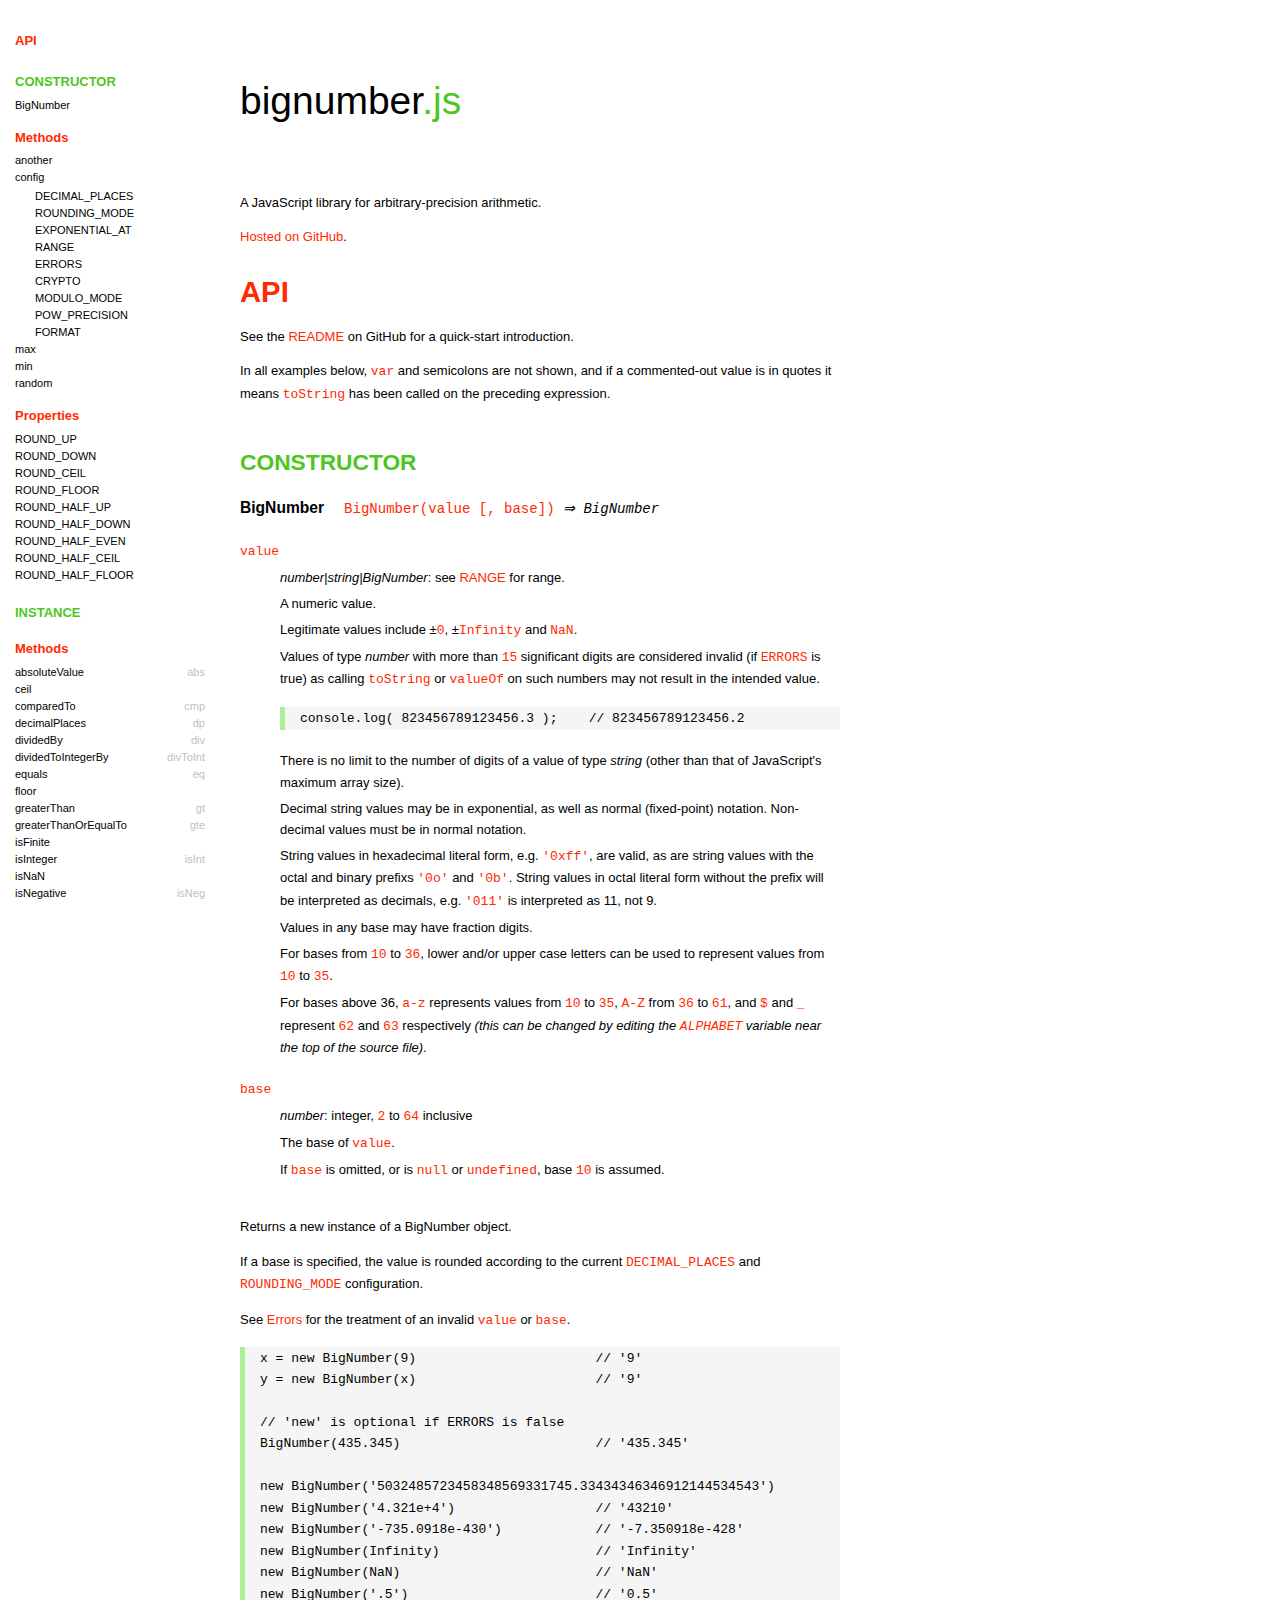
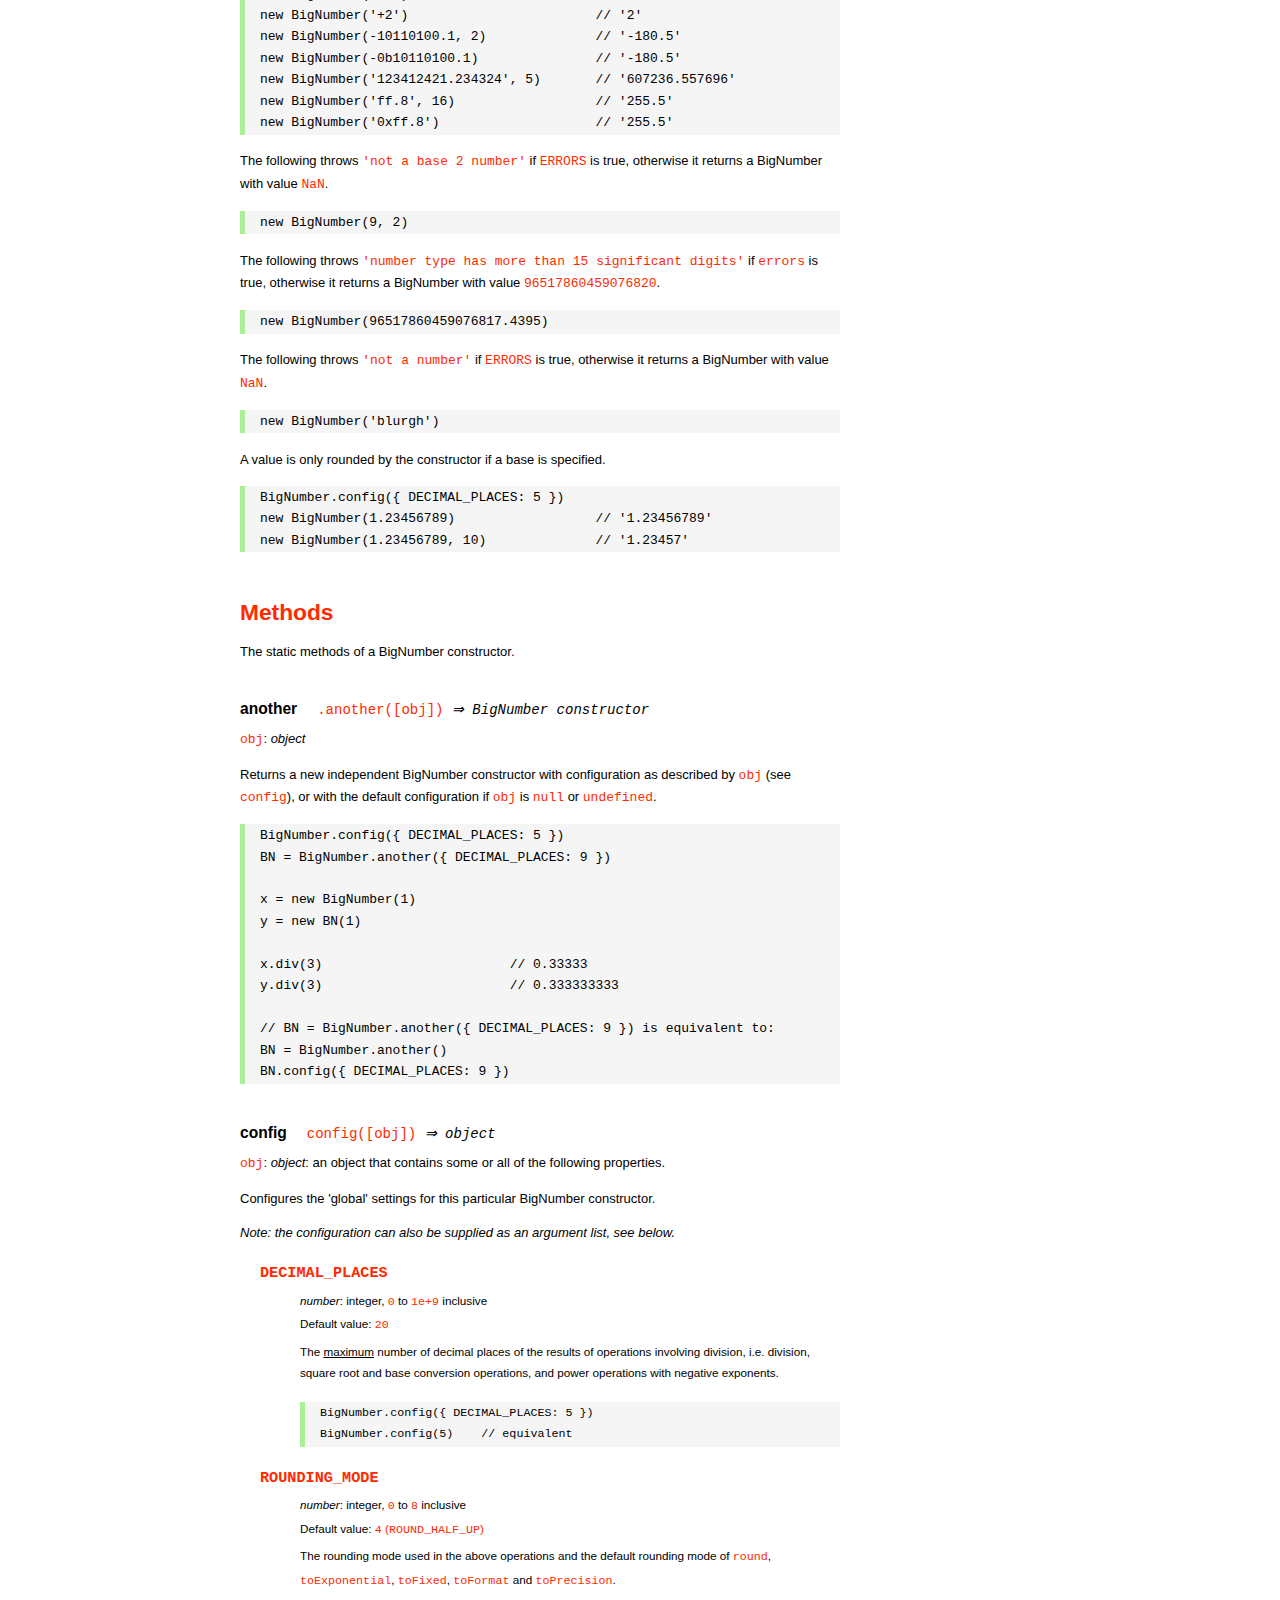
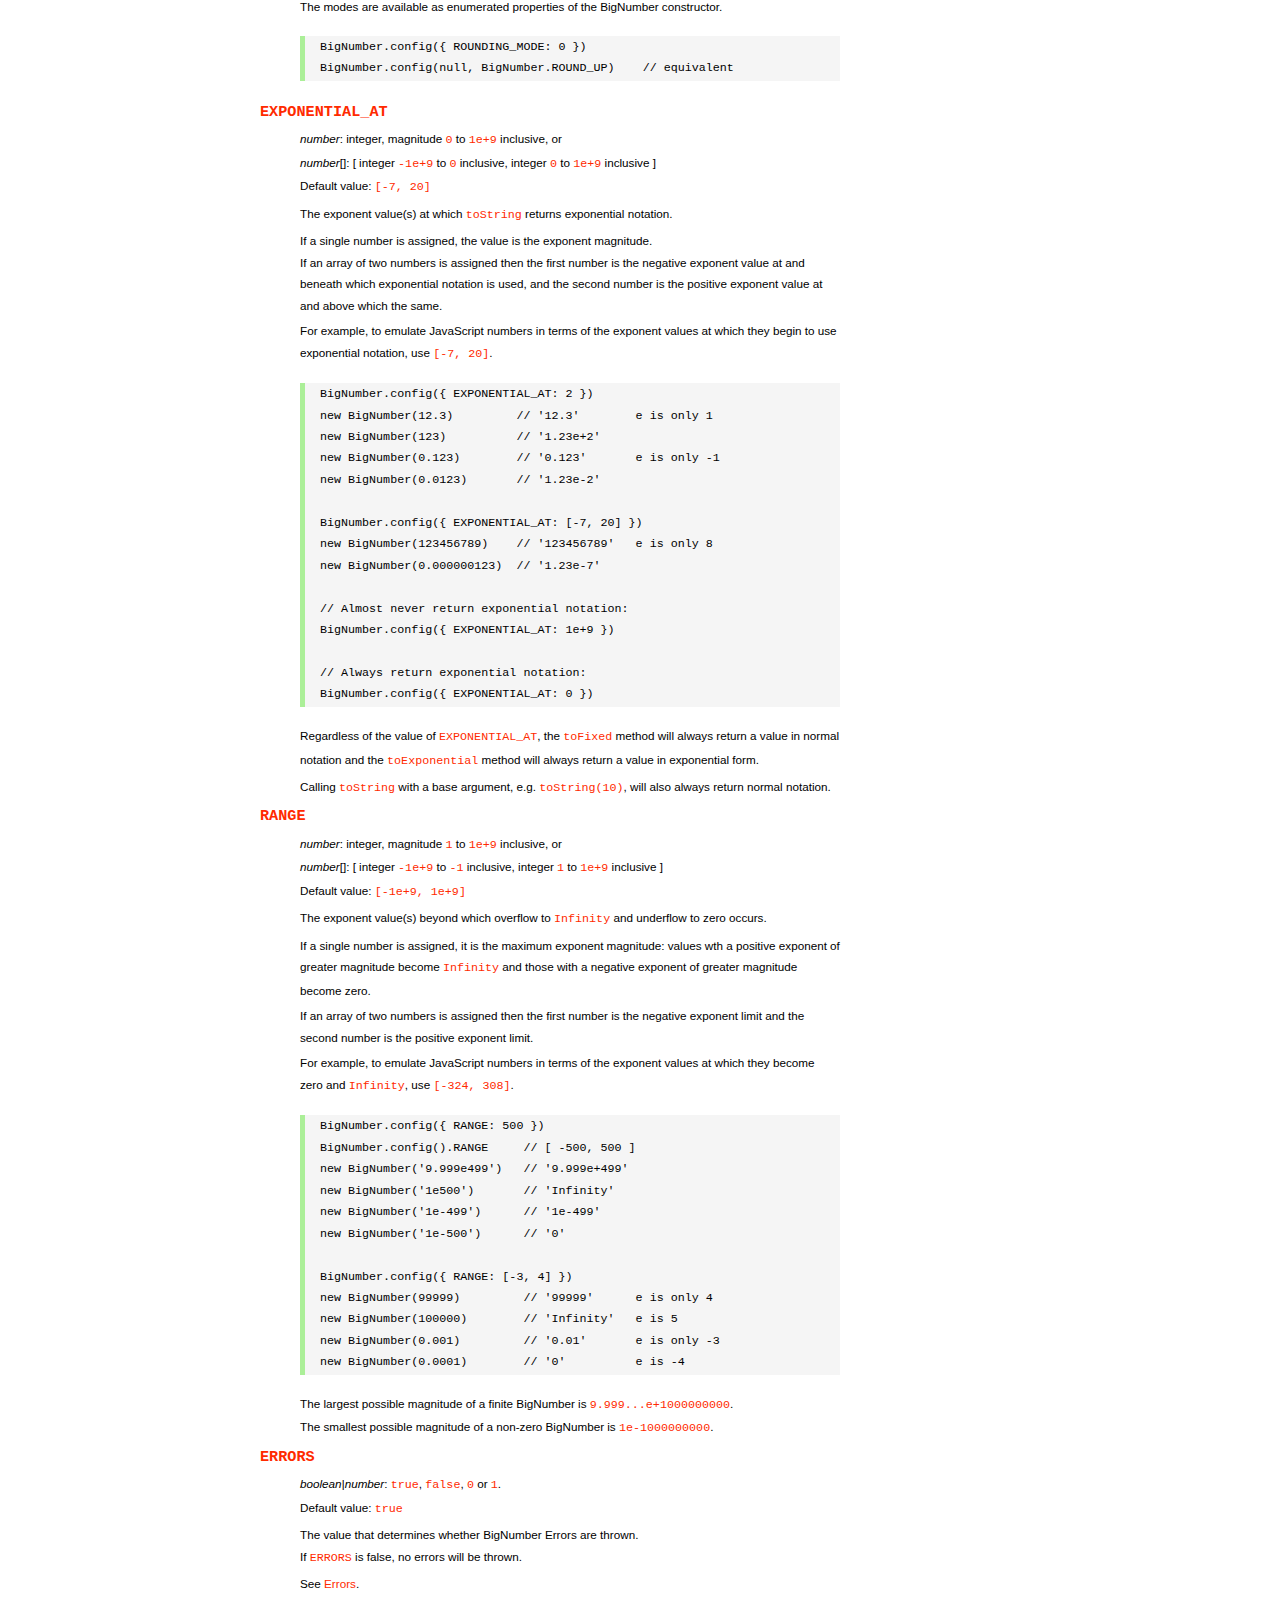
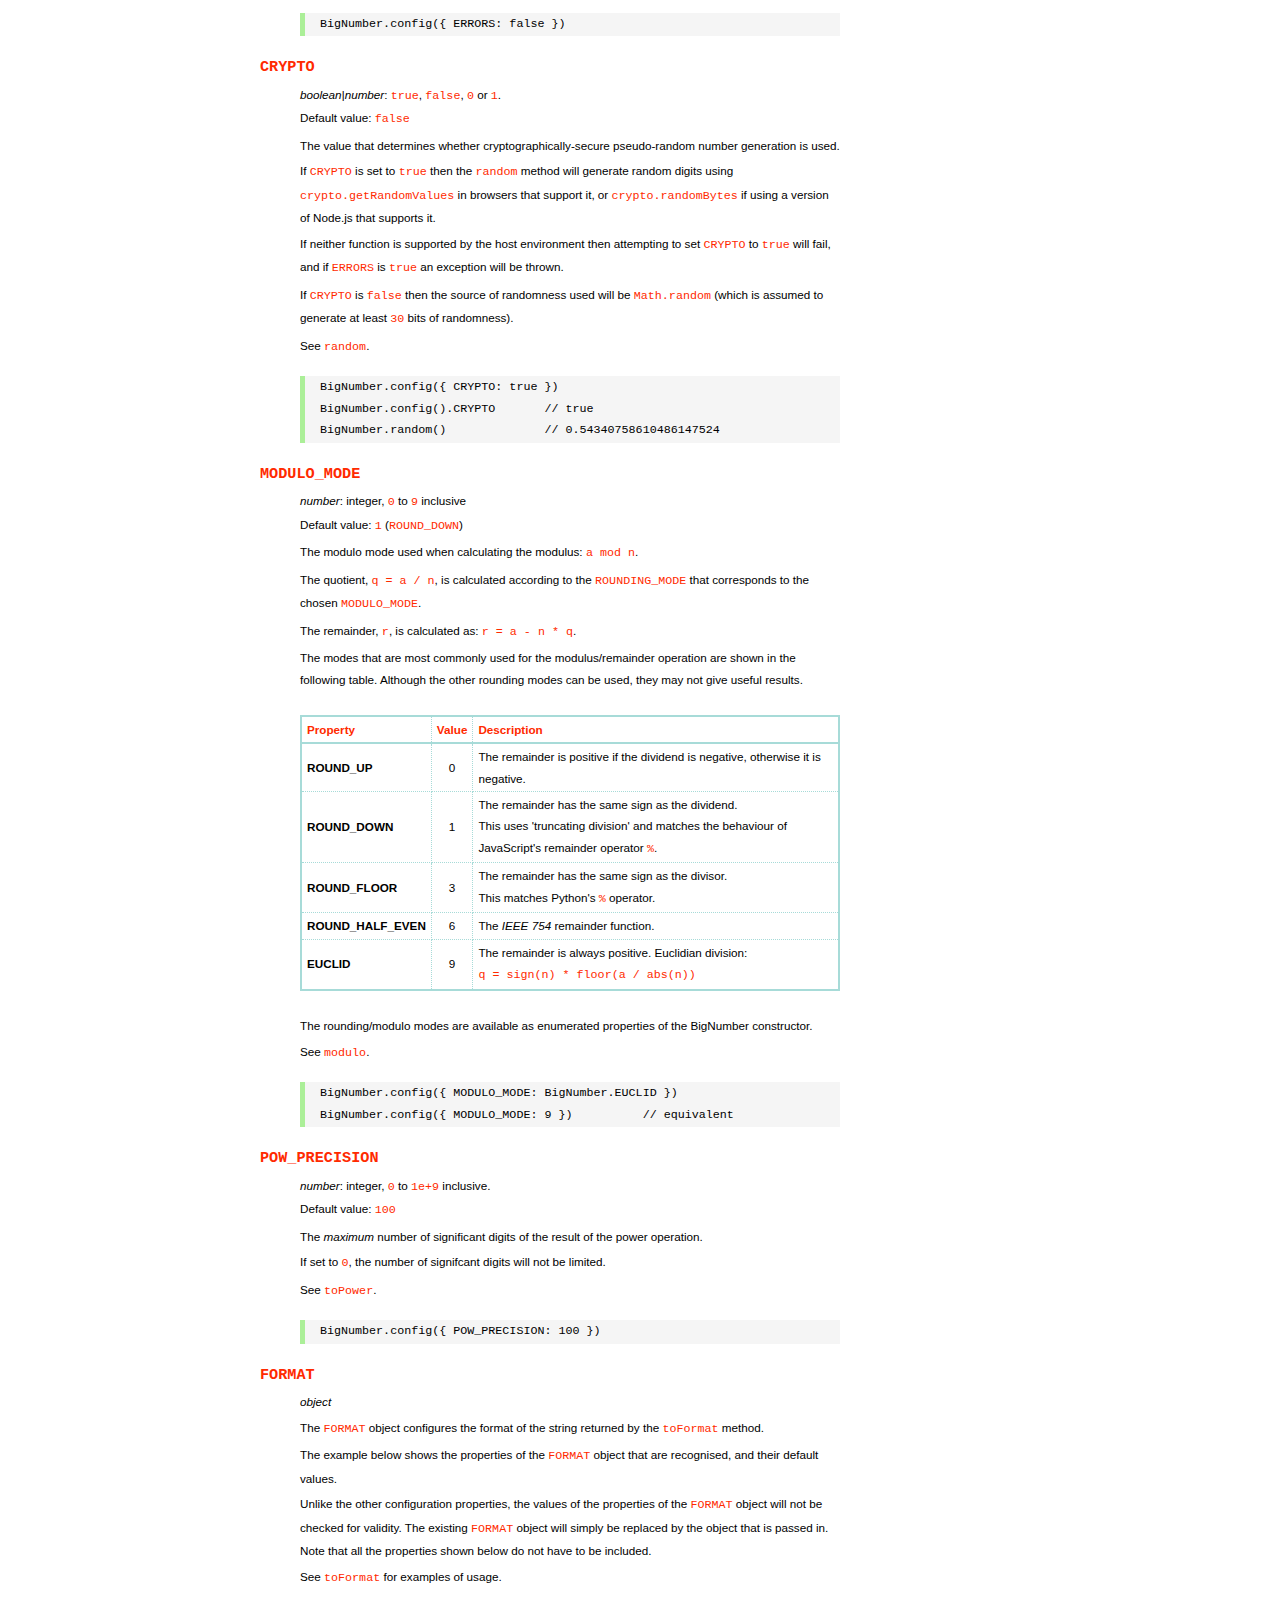
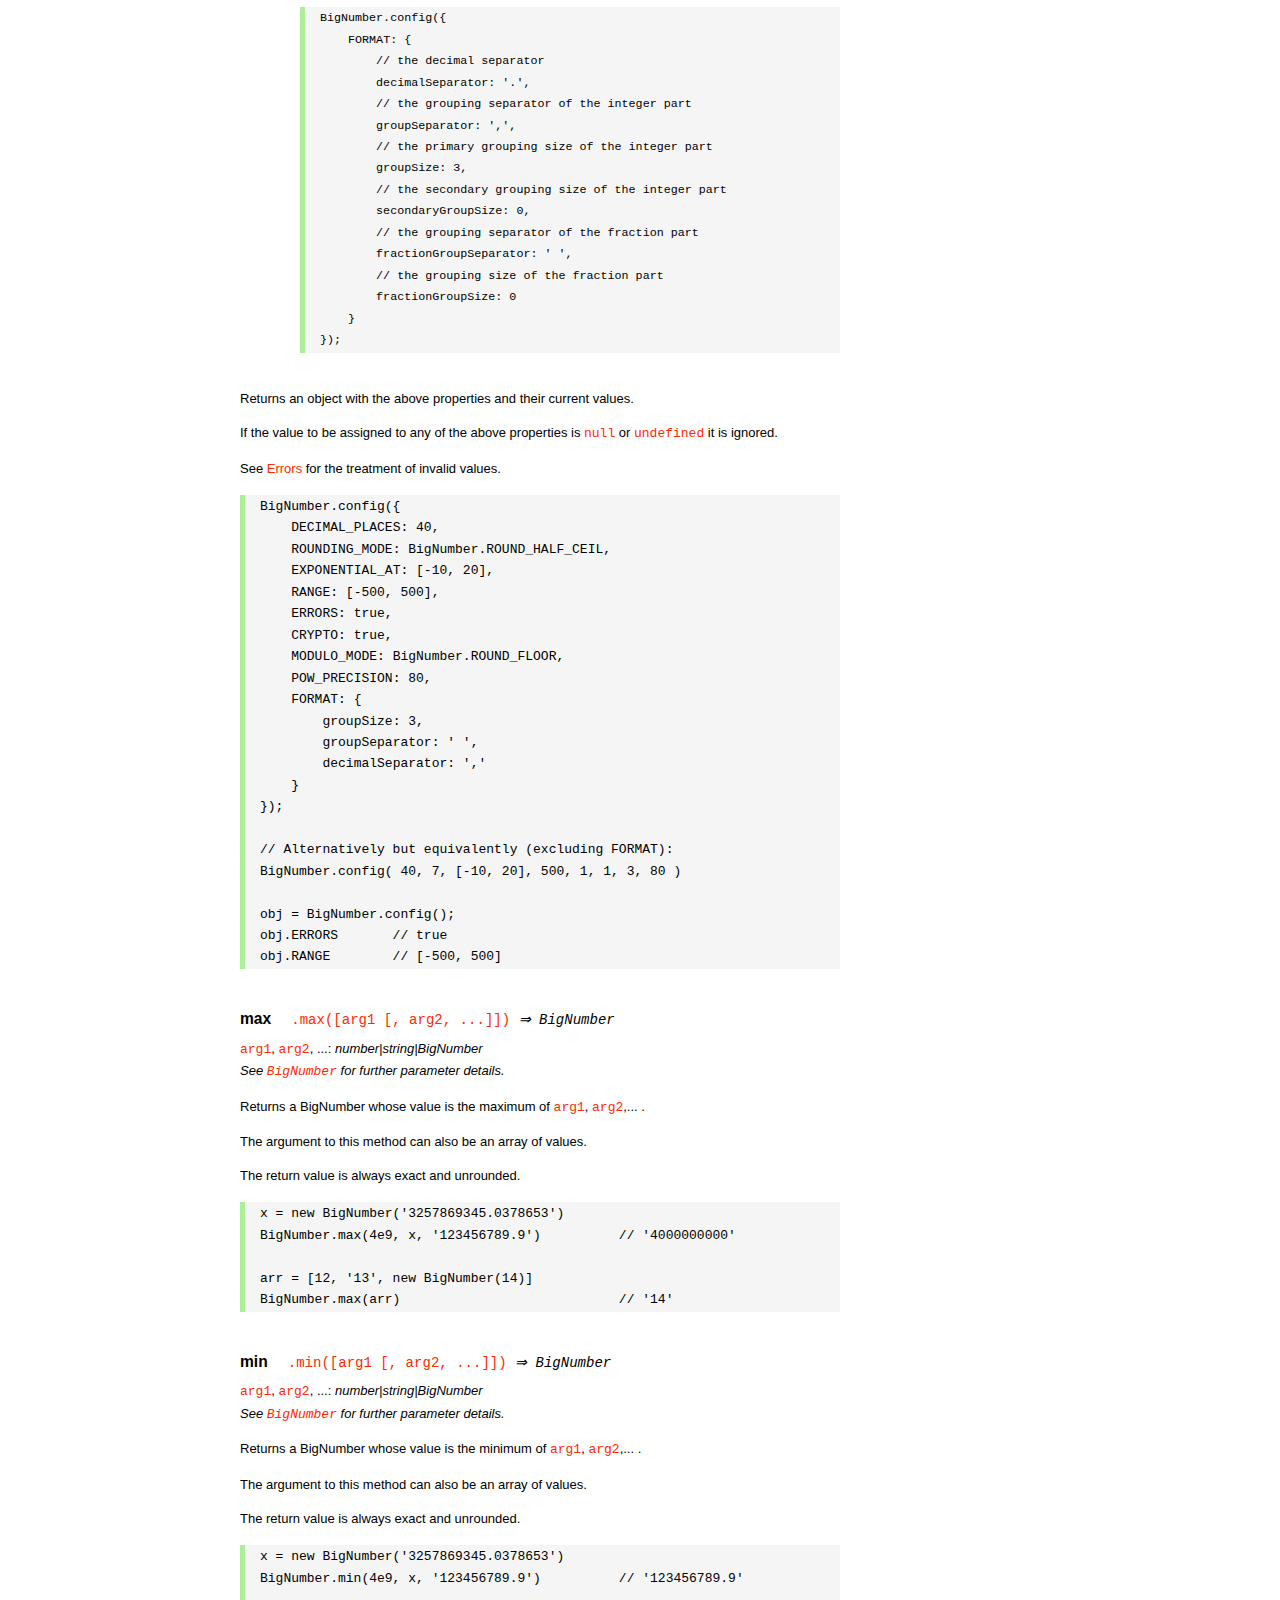
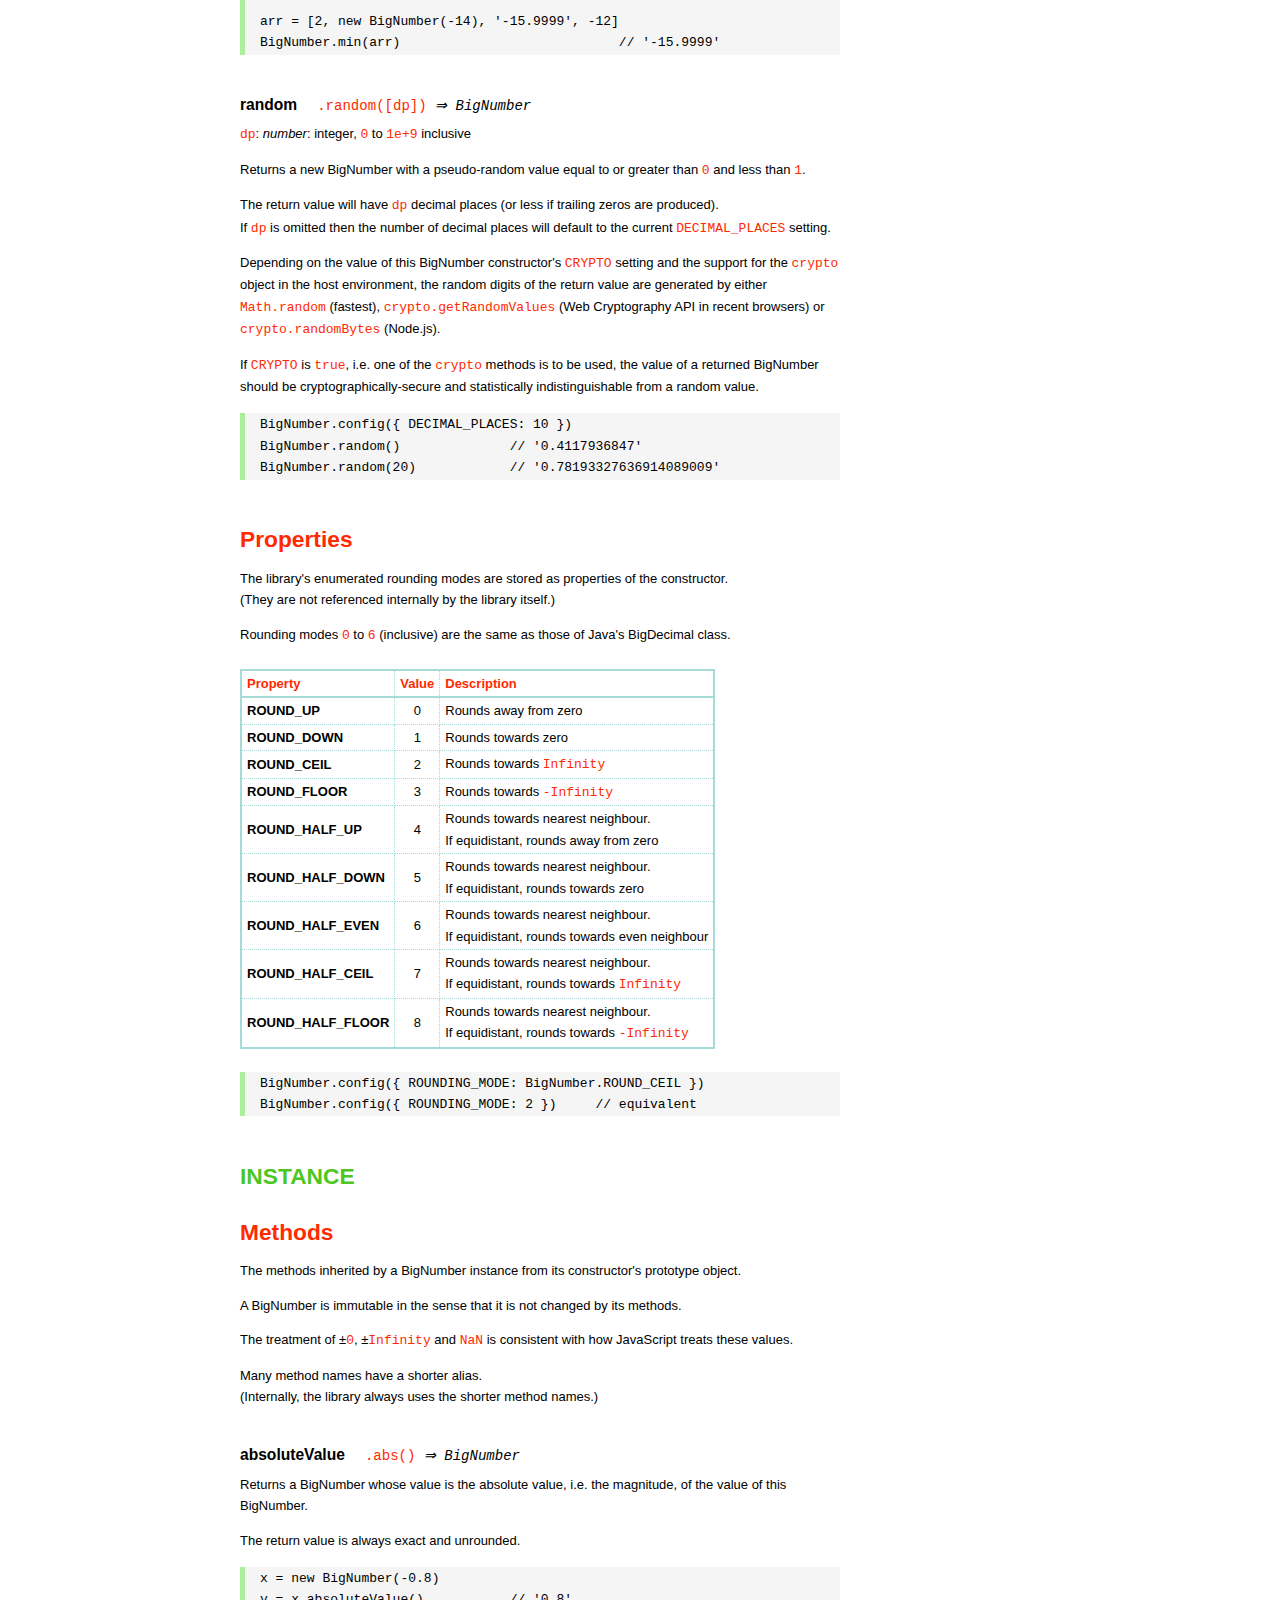
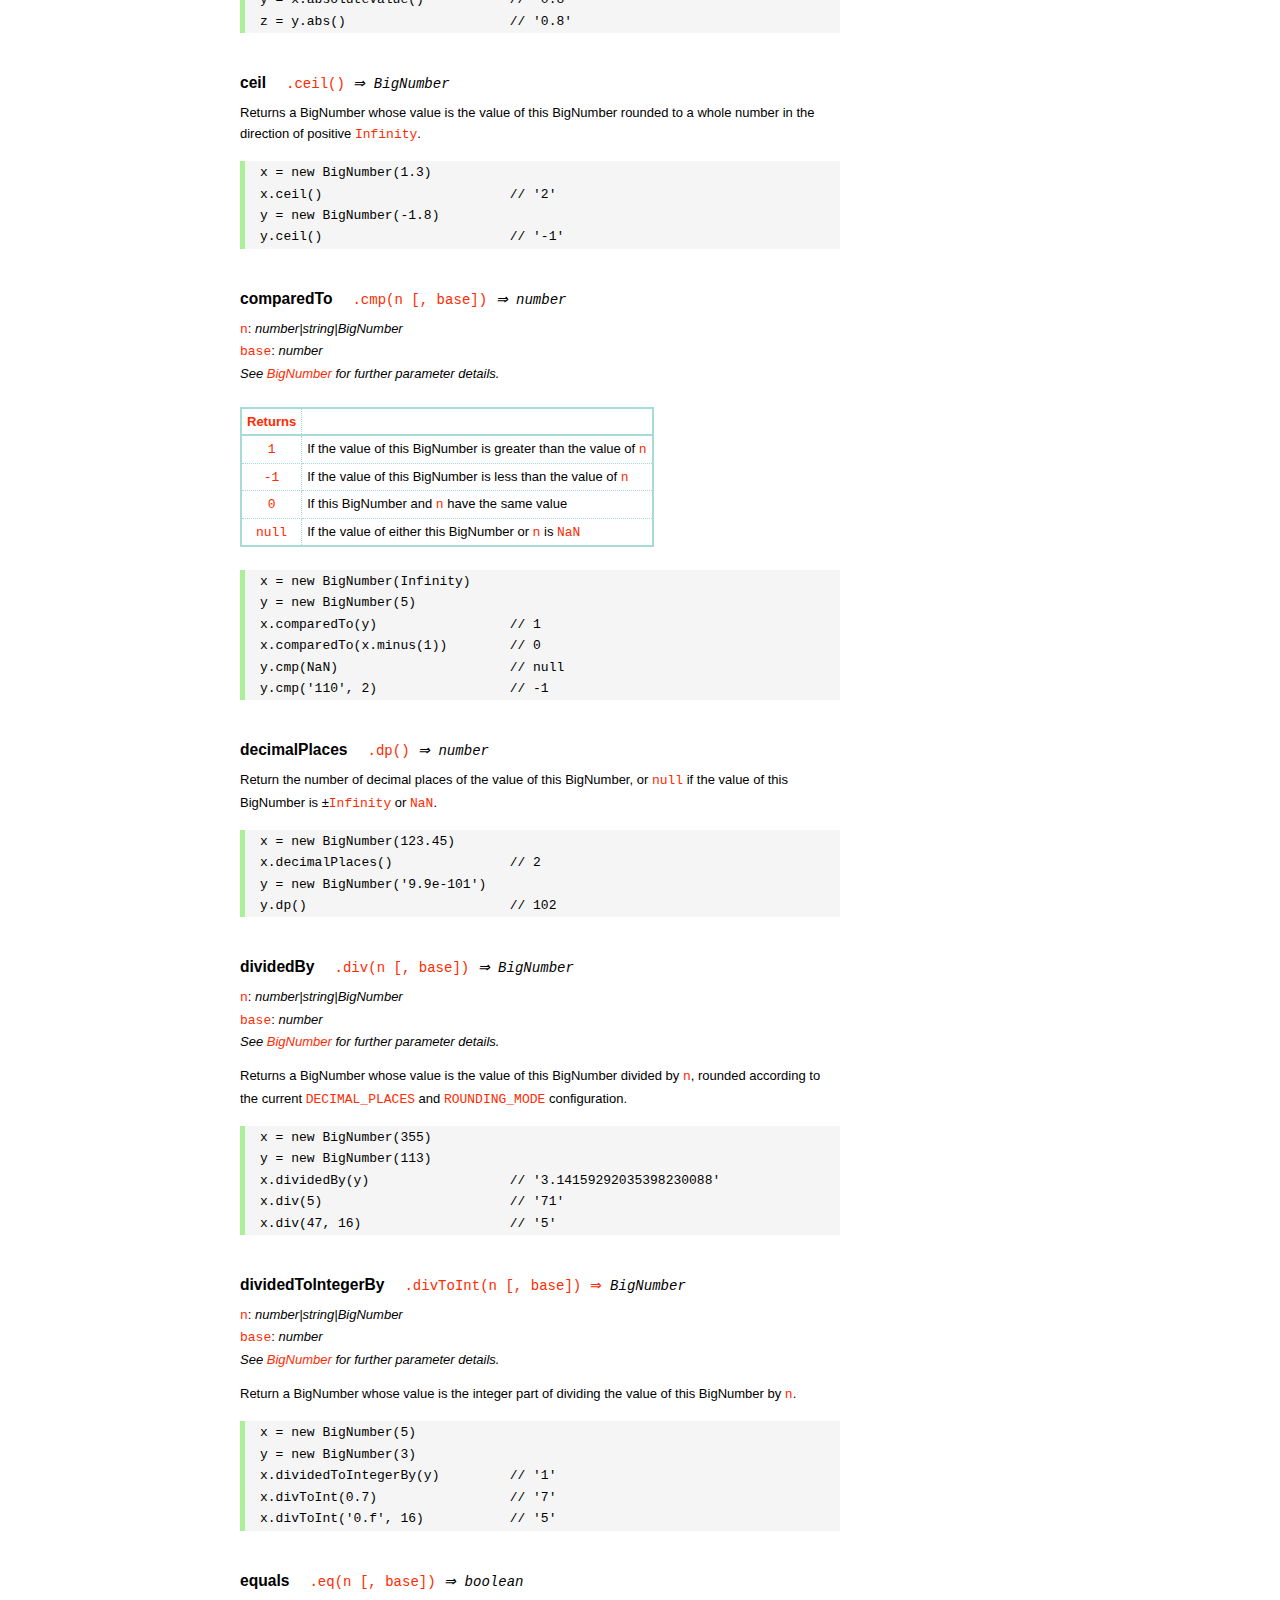
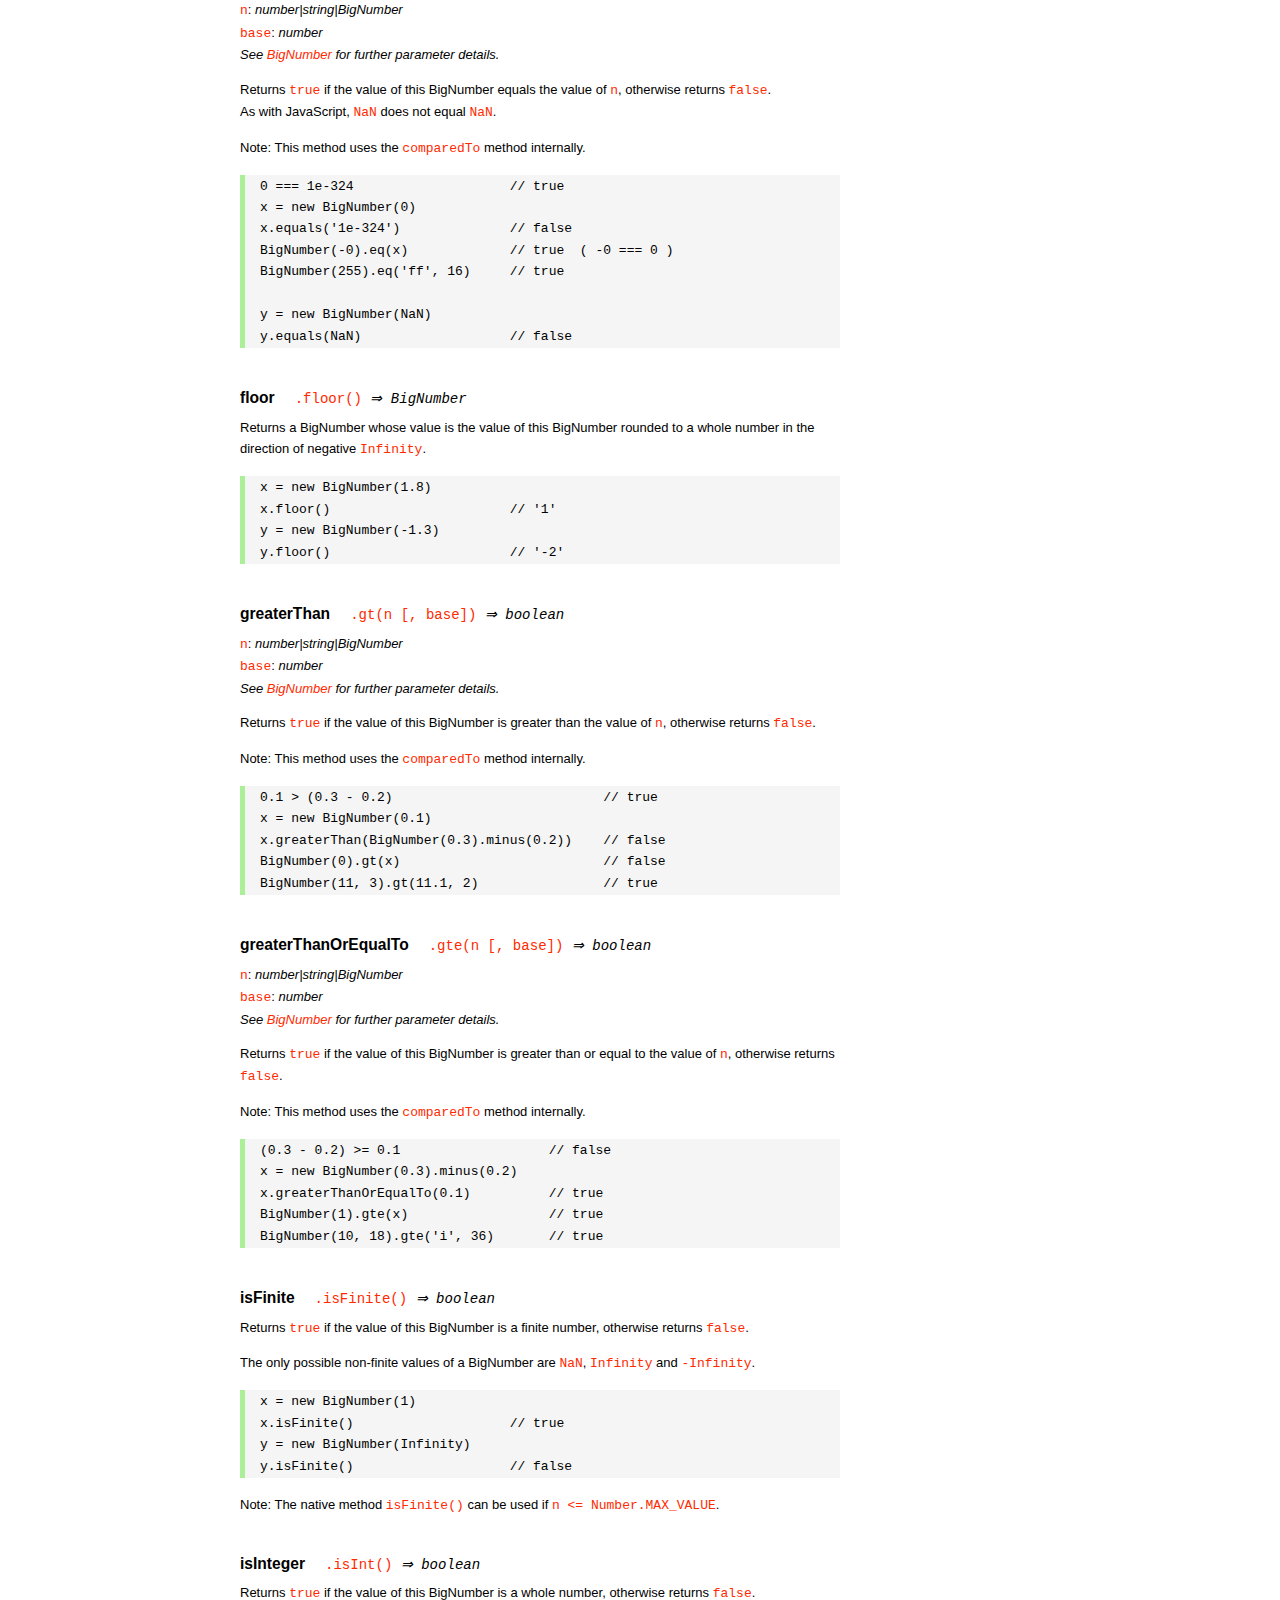
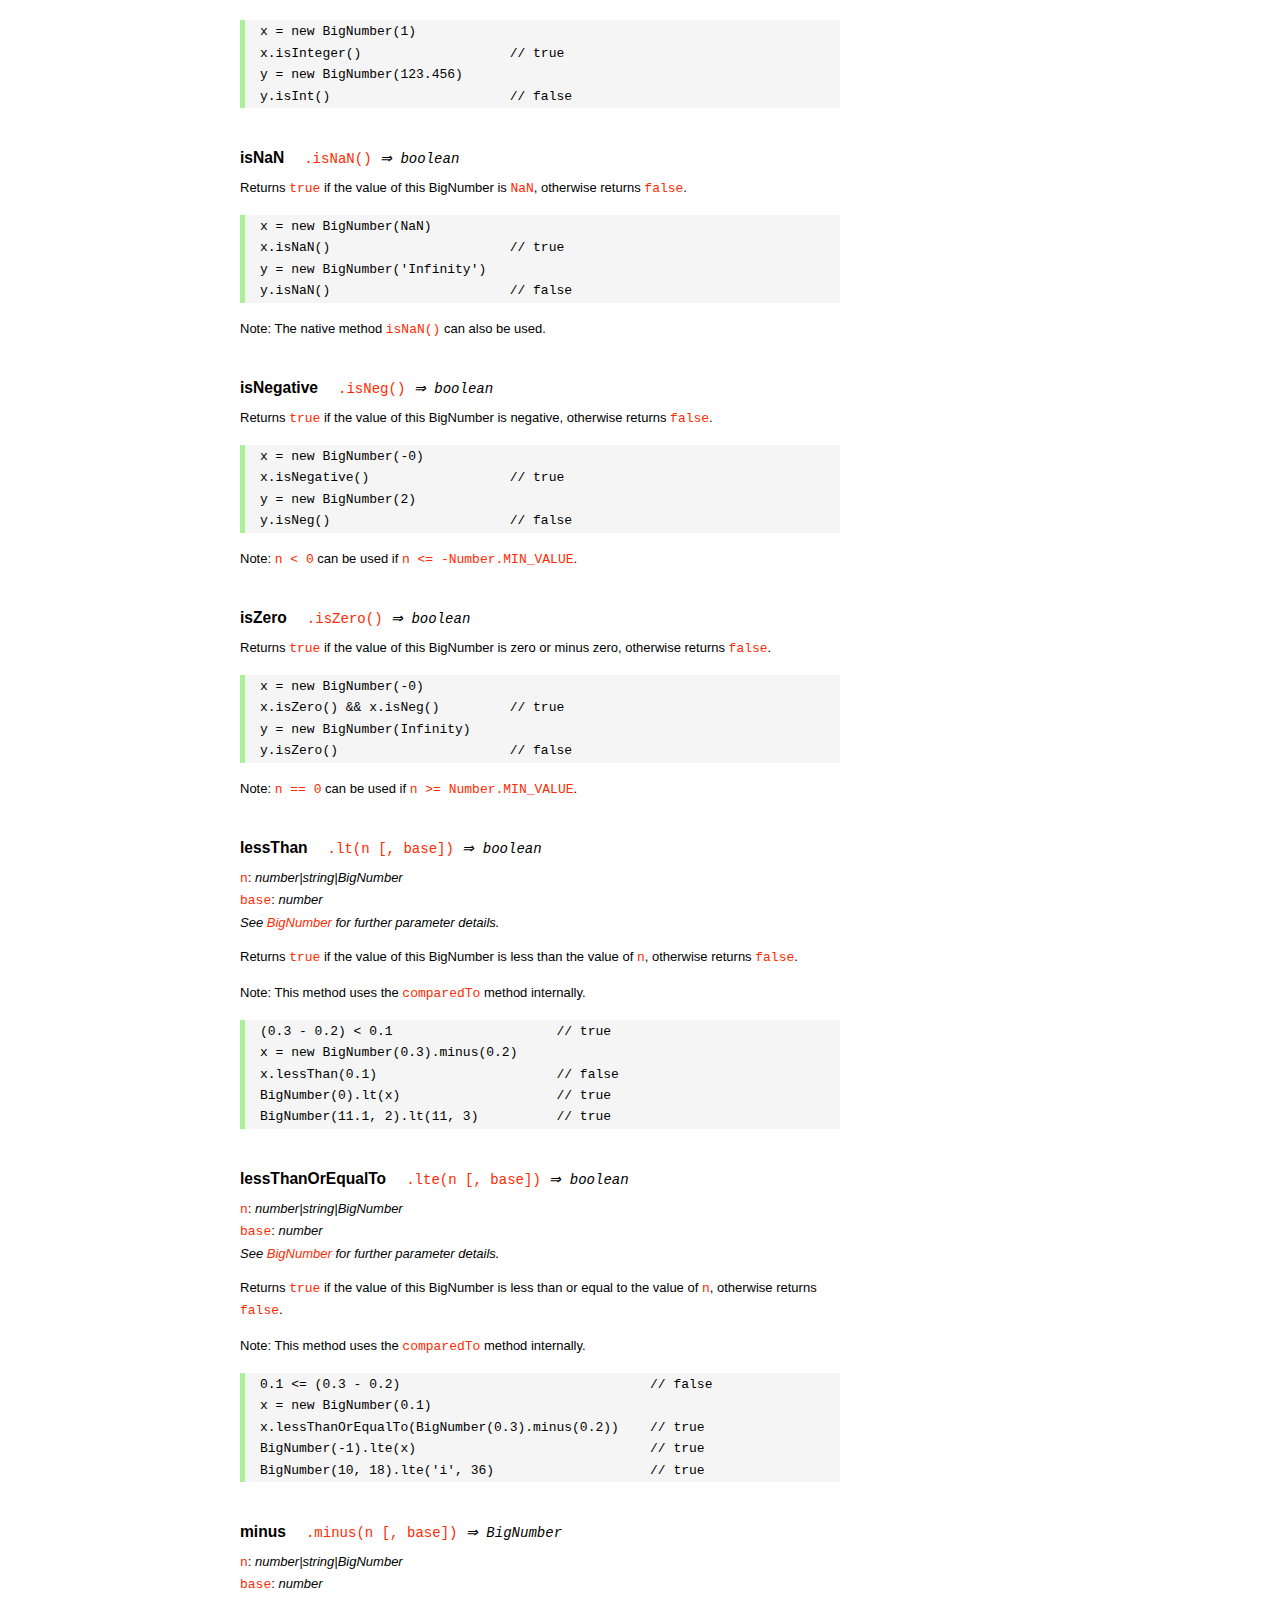
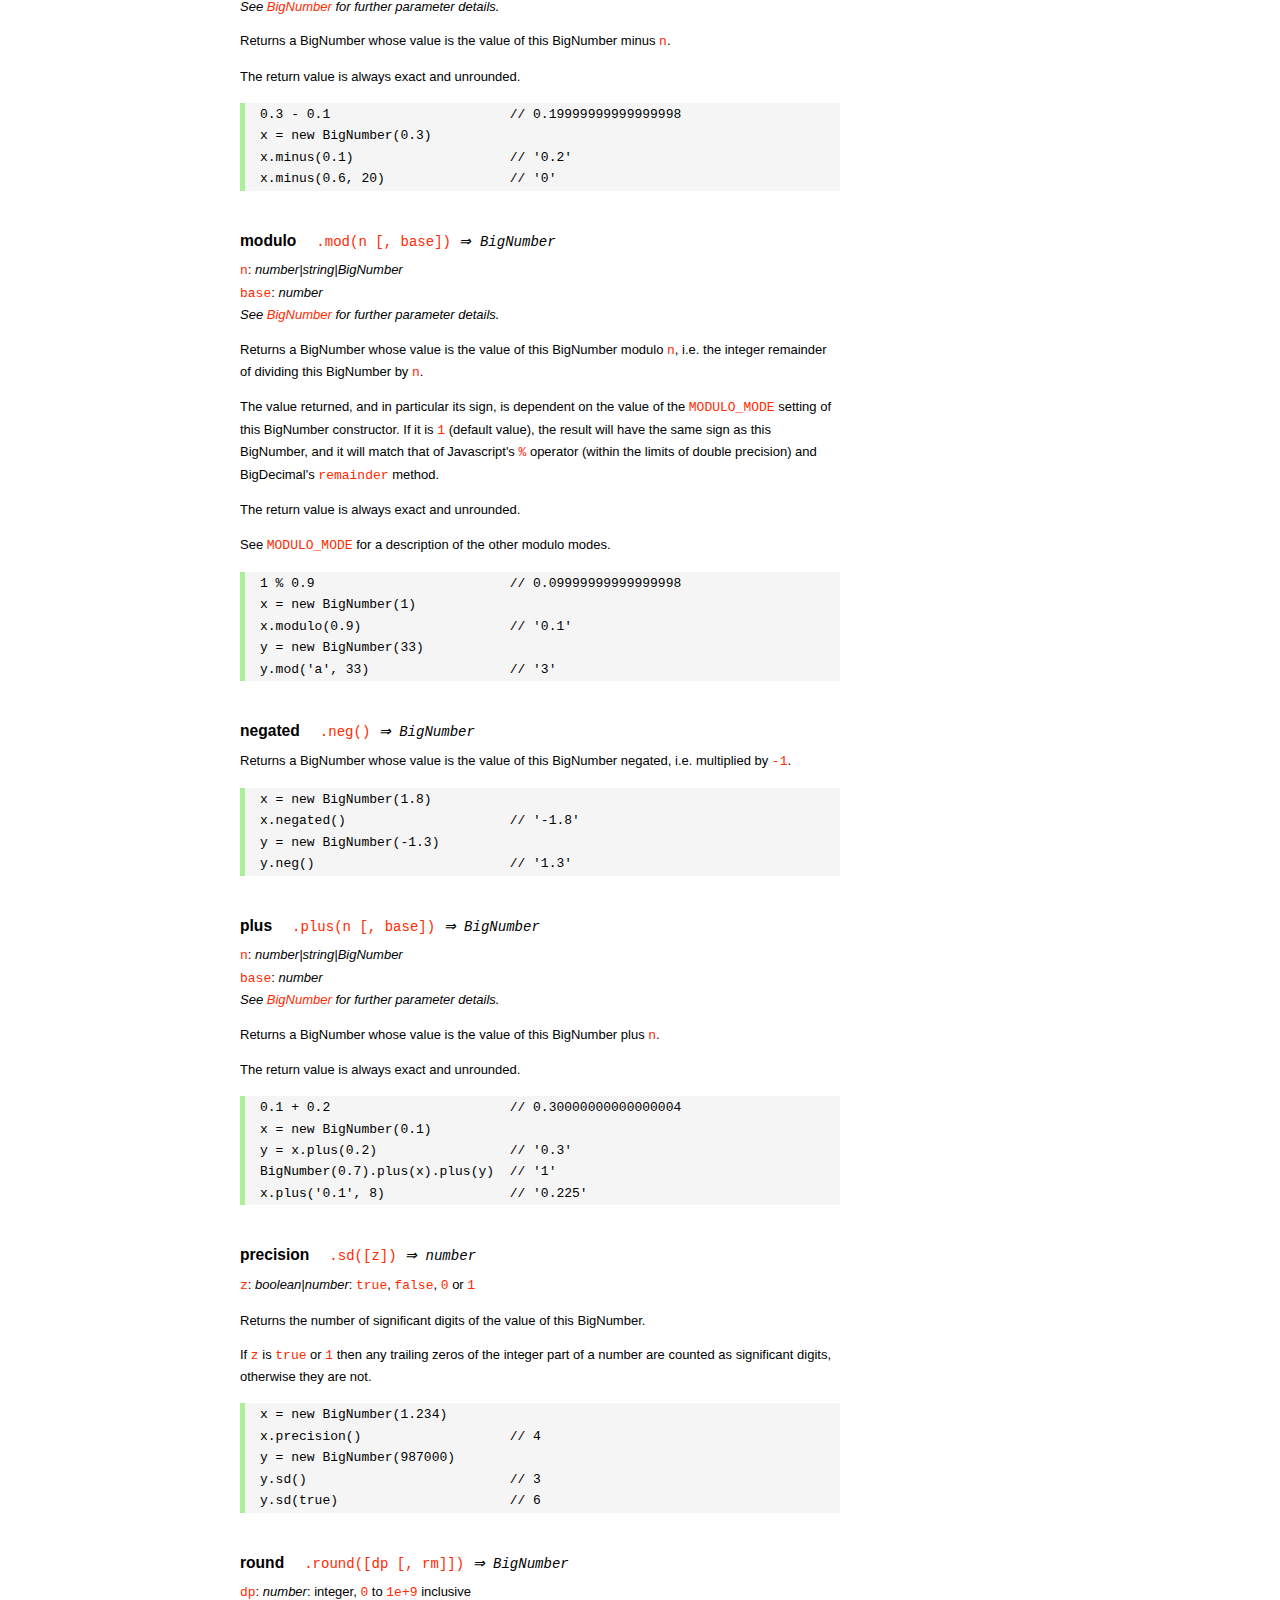
<file: node_modules/mysql/node_modules/bignumber.js/doc/API.html>
<!DOCTYPE HTML>
<html>
<head>
<meta charset="utf-8">
<meta http-equiv="X-UA-Compatible" content="IE=edge">
<meta name="Author" content="M Mclaughlin">
<title>bignumber.js API</title>
<style>
html{font-size:100%}
body{background:#fff;font-family:"Helvetica Neue",Helvetica,Arial,sans-serif;font-size:13px;
  line-height:1.65em;min-height:100%;margin:0}
body,i{color:#000}
.nav{background:#fff;position:fixed;top:0;bottom:0;left:0;width:200px;overflow-y:auto;
  padding:15px 0 30px 15px}
div.container{width:600px;margin:50px 0 50px 240px}
p{margin:0 0 1em;width:600px}
pre,ul{margin:1em 0}
h1,h2,h3,h4,h5{margin:0;padding:1.5em 0 0}
h1,h2{padding:.75em 0}
!h1{font:400 3em Consolas,monaco,monospace;color:#000;margin-bottom:1em}
h1{font:400 3em Verdana,sans-serif;color:#000;margin-bottom:1em}
h2{font-size:2.25em;color:#ff2a00}
h3{font-size:1.75em;color:#4dc71f}
h4{font-size:1.75em;color:#ff2a00;padding-bottom:.75em}
h5{font-size:1.2em;margin-bottom:.4em}
h6{font-size:1.1em;margin-bottom:0.8em;padding:0.5em 0}
dd{padding-top:.35em}
dt{padding-top:.5em}
b{font-weight:700}
dt b{font-size:1.3em}
a,a:visited{color:#ff2a00;text-decoration:none}
a:active,a:hover{outline:0;text-decoration:underline}
.nav a,.nav b,.nav a:visited{display:block;color:#ff2a00;font-weight:700; margin-top:15px}
.nav b{color:#4dc71f;margin-top:20px;cursor:default;width:auto}
ul{list-style-type:none;padding:0 0 0 20px}
.nav ul{line-height:14px;padding-left:0;margin:5px 0 0}
.nav ul a,.nav ul a:visited,span{display:inline;color:#000;font-family:Verdana,Geneva,sans-serif;
  font-size:11px;font-weight:400;margin:0}
.inset,ul.inset{margin-left:20px}
.inset{font-size:.9em}
.nav li{width:auto;margin:0 0 3px}
.alias{font-style:italic;margin-left:20px}
table{border-collapse:collapse;border-spacing:0;border:2px solid #a7dbd8;margin:1.75em 0;padding:0}
td,th{text-align:left;margin:0;padding:2px 5px;border:1px dotted #a7dbd8}
th{border-top:2px solid #a7dbd8;border-bottom:2px solid #a7dbd8;color:#ff2a00}
code,pre{font-family:Consolas, monaco, monospace;font-weight:400}
pre{background:#f5f5f5;white-space:pre-wrap;word-wrap:break-word;border-left:5px solid #abef98;
  padding:1px 0 1px 15px;margin:1.2em 0}
code,.nav-title{color:#ff2a00}
.end{margin-bottom:25px}
.centre{text-align:center}
.error-table{font-size:13px;width:100%}
#faq{margin:3em 0 0}
li span{float:right;margin-right:10px;color:#c0c0c0}
#js{font:inherit;color:#4dc71f}
</style>
</head>
<body>

  <div class="nav">

    <a class='nav-title' href="#">API</a>

    <b> CONSTRUCTOR </b>
    <ul>
      <li><a href="#bignumber">BigNumber</a></li>
    </ul>

    <a href="#methods">Methods</a>
    <ul>
      <li><a href="#another">another</a></li>
      <li><a href="#config" >config</a></li>
      <li>
        <ul class="inset">
          <li><a href="#decimal-places">DECIMAL_PLACES</a></li>
          <li><a href="#rounding-mode" >ROUNDING_MODE</a></li>
          <li><a href="#exponential-at">EXPONENTIAL_AT</a></li>
          <li><a href="#range"         >RANGE</a></li>
          <li><a href="#errors"        >ERRORS</a></li>
          <li><a href="#crypto"        >CRYPTO</a></li>
          <li><a href="#modulo-mode"   >MODULO_MODE</a></li>
          <li><a href="#pow-precision" >POW_PRECISION</a></li>
          <li><a href="#format"        >FORMAT</a></li>
        </ul>
      </li>
      <li><a href="#max"    >max</a></li>
      <li><a href="#min"    >min</a></li>
      <li><a href="#random" >random</a></li>
    </ul>

    <a href="#constructor-properties">Properties</a>
    <ul>
      <li><a href="#round-up"        >ROUND_UP</a></li>
      <li><a href="#round-down"      >ROUND_DOWN</a></li>
      <li><a href="#round-ceil"      >ROUND_CEIL</a></li>
      <li><a href="#round-floor"     >ROUND_FLOOR</a></li>
      <li><a href="#round-half-up"   >ROUND_HALF_UP</a></li>
      <li><a href="#round-half-down" >ROUND_HALF_DOWN</a></li>
      <li><a href="#round-half-even" >ROUND_HALF_EVEN</a></li>
      <li><a href="#round-half-ceil" >ROUND_HALF_CEIL</a></li>
      <li><a href="#round-half-floor">ROUND_HALF_FLOOR</a></li>
    </ul>

    <b> INSTANCE </b>

    <a href="#prototype-methods">Methods</a>
    <ul>
      <li><a href="#abs"    >absoluteValue       </a><span>abs</span>     </li>
      <li><a href="#ceil"   >ceil                </a>                     </li>
      <li><a href="#cmp"    >comparedTo          </a><span>cmp</span>     </li>
      <li><a href="#dp"     >decimalPlaces       </a><span>dp</span>      </li>
      <li><a href="#div"    >dividedBy           </a><span>div</span>     </li>
      <li><a href="#divInt" >dividedToIntegerBy  </a><span>divToInt</span></li>
      <li><a href="#eq"     >equals              </a><span>eq</span>      </li>
      <li><a href="#floor"  >floor               </a>                     </li>
      <li><a href="#gt"     >greaterThan         </a><span>gt</span>      </li>
      <li><a href="#gte"    >greaterThanOrEqualTo</a><span>gte</span>     </li>
      <li><a href="#isF"    >isFinite            </a>                     </li>
      <li><a href="#isInt"  >isInteger           </a><span>isInt</span>   </li>
      <li><a href="#isNaN"  >isNaN               </a>                     </li>
      <li><a href="#isNeg"  >isNegative          </a><span>isNeg</span>   </li>
      <li><a href="#isZ"    >isZero              </a>                     </li>
      <li><a href="#lt"     >lessThan            </a><span>lt</span>      </li>
      <li><a href="#lte"    >lessThanOrEqualTo   </a><span>lte</span>     </li>
      <li><a href="#minus"  >minus               </a><span>sub</span>     </li>
      <li><a href="#mod"    >modulo              </a><span>mod</span>     </li>
      <li><a href="#neg"    >negated             </a><span>neg</span>     </li>
      <li><a href="#plus"   >plus                </a><span>add</span>     </li>
      <li><a href="#sd"     >precision           </a><span>sd</span>      </li>
      <li><a href="#round"  >round               </a>                     </li>
      <li><a href="#shift"  >shift               </a>                     </li>
      <li><a href="#sqrt"   >squareRoot          </a><span>sqrt</span>    </li>
      <li><a href="#times"  >times               </a><span>mul</span>     </li>
      <li><a href="#toD"    >toDigits            </a>                     </li>
      <li><a href="#toE"    >toExponential       </a>                     </li>
      <li><a href="#toFix"  >toFixed             </a>                     </li>
      <li><a href="#toFor"  >toFormat            </a>                     </li>
      <li><a href="#toFr"   >toFraction          </a>                     </li>
      <li><a href="#toJSON" >toJSON              </a>                     </li>
      <li><a href="#toN"    >toNumber            </a>                     </li>
      <li><a href="#pow"    >toPower             </a><span>pow</span>     </li>
      <li><a href="#toP"    >toPrecision         </a>                     </li>
      <li><a href="#toS"    >toString            </a>                     </li>
      <li><a href="#trunc"  >truncated           </a><span>trunc</span>   </li>
      <li><a href="#valueOf">valueOf             </a>                     </li>
    </ul>

    <a href="#instance-properties">Properties</a>
    <ul>
      <li><a href="#coefficient">c: coefficient</a></li>
      <li><a href="#exponent"   >e: exponent</a></li>
      <li><a href="#sign"       >s: sign</a></li>
    </ul>

    <a href="#zero-nan-infinity">Zero, NaN &amp; Infinity</a>
    <a href="#Errors">Errors</a>
    <a class='end' href="#faq">FAQ</a>

  </div>

  <div class="container">

    <h1>bignumber<span id='js'>.js</span></h1>

    <p>A JavaScript library for arbitrary-precision arithmetic.</p>
    <p><a href="https://github.com/MikeMcl/bignumber.js">Hosted on GitHub</a>. </p>

    <h2>API</h2>

    <p>
      See the <a href='https://github.com/MikeMcl/bignumber.js'>README</a> on GitHub for a
      quick-start introduction.
    </p>
    <p>
      In all examples below, <code>var</code> and semicolons are not shown, and if a commented-out
      value is in quotes it means <code>toString</code> has been called on the preceding expression.
    </p>


    <h3>CONSTRUCTOR</h3>

    <h5 id="bignumber">
      BigNumber<code class='inset'>BigNumber(value [, base]) <i>&rArr; BigNumber</i></code>
    </h5>
    <dl>
      <dt><code>value</code></dt>
      <dd>
        <i>number|string|BigNumber</i>: see <a href='#range'>RANGE</a> for
        range.
      </dd>
      <dd>
        A numeric value.
      </dd>
      <dd>
        Legitimate values include &plusmn;<code>0</code>, &plusmn;<code>Infinity</code> and
        <code>NaN</code>.
      </dd>
      <dd>
        Values of type <em>number</em> with more than <code>15</code> significant digits are
        considered invalid (if <a href='#errors'><code>ERRORS</code></a> is true) as calling
        <code><a href='#toS'>toString</a></code> or <code><a href='#valueOf'>valueOf</a></code> on
        such numbers may not result in the intended value.
        <pre>console.log( 823456789123456.3 );    // 823456789123456.2</pre>
      </dd>
      <dd>
        There is no limit to the number of digits of a value of type <em>string</em> (other than
        that of JavaScript's maximum array size).
      </dd>
      <dd>
        Decimal string values may be in exponential, as well as normal (fixed-point) notation.
        Non-decimal values must be in normal notation.
      </dd>
      <dd>
        String values in hexadecimal literal form, e.g. <code>'0xff'</code>, are valid, as are
        string values with the octal and binary prefixs <code>'0o'</code> and <code>'0b'</code>.
        String values in octal literal form without the prefix will be interpreted as
        decimals, e.g. <code>'011'</code> is interpreted as 11, not 9.
      </dd>
      <dd>Values in any base may have fraction digits.</dd>
      <dd>
        For bases from <code>10</code> to <code>36</code>, lower and/or upper case letters can be
        used to represent values from <code>10</code> to <code>35</code>.
      </dd>
      <dd>
        For bases above 36, <code>a-z</code> represents values from <code>10</code> to
        <code>35</code>, <code>A-Z</code> from <code>36</code> to <code>61</code>, and
        <code>$</code> and <code>_</code> represent <code>62</code> and <code>63</code> respectively
        <i>(this can be changed by editing the <code>ALPHABET</code> variable near the top of the
        source file)</i>.
      </dd>
    </dl>
    <dl>
      <dt><code>base</code></dt>
      <dd>
        <i>number</i>: integer, <code>2</code> to <code>64</code> inclusive
      </dd>
      <dd>The base of <code>value</code>.</dd>
      <dd>
        If <code>base</code> is omitted, or is <code>null</code> or <code>undefined</code>, base
        <code>10</code> is assumed.
      </dd>
    </dl>
    <br />
    <p>Returns a new instance of a BigNumber object.</p>
    <p>
      If a base is specified, the value is rounded according to
      the current <a href='#decimal-places'><code>DECIMAL_PLACES</code></a> and
      <a href='#rounding-mode'><code>ROUNDING_MODE</code></a> configuration.
    </p>
    <p>
      See <a href='#Errors'>Errors</a> for the treatment of an invalid <code>value</code> or
      <code>base</code>.
    </p>
    <pre>
x = new BigNumber(9)                       // '9'
y = new BigNumber(x)                       // '9'

// 'new' is optional if ERRORS is false
BigNumber(435.345)                         // '435.345'

new BigNumber('5032485723458348569331745.33434346346912144534543')
new BigNumber('4.321e+4')                  // '43210'
new BigNumber('-735.0918e-430')            // '-7.350918e-428'
new BigNumber(Infinity)                    // 'Infinity'
new BigNumber(NaN)                         // 'NaN'
new BigNumber('.5')                        // '0.5'
new BigNumber('+2')                        // '2'
new BigNumber(-10110100.1, 2)              // '-180.5'
new BigNumber(-0b10110100.1)               // '-180.5'
new BigNumber('123412421.234324', 5)       // '607236.557696'
new BigNumber('ff.8', 16)                  // '255.5'
new BigNumber('0xff.8')                    // '255.5'</pre>
    <p>
      The following throws <code>'not a base 2 number'</code> if
      <a href='#errors'><code>ERRORS</code></a> is true, otherwise it returns a BigNumber with value
      <code>NaN</code>.
    </p>
    <pre>new BigNumber(9, 2)</pre>
    <p>
      The following throws <code>'number type has more than 15 significant digits'</code> if
      <a href='#errors'><code>errors</code></a> is true, otherwise it returns a BigNumber with value
      <code>96517860459076820</code>.
    </p>
    <pre>new BigNumber(96517860459076817.4395)</pre>
    <p>
      The following throws <code>'not a number'</code> if <a href='#errors'><code>ERRORS</code></a>
      is true, otherwise it returns a BigNumber with value <code>NaN</code>.
    </p>
    <pre>new BigNumber('blurgh')</pre>
    <p>
      A value is only rounded by the constructor if a base is specified.
    </p>
    <pre>BigNumber.config({ DECIMAL_PLACES: 5 })
new BigNumber(1.23456789)                  // '1.23456789'
new BigNumber(1.23456789, 10)              // '1.23457'</pre>



    <h4 id="methods">Methods</h4>
     <p>The static methods of a BigNumber constructor.</p>




    <h5 id="another">
       another<code class='inset'>.another([obj]) <i>&rArr; BigNumber constructor</i></code>
    </h5>
    <p><code>obj</code>: <i>object</i></p>
    <p>
      Returns a new independent BigNumber constructor with configuration as described by
      <code>obj</code> (see <a href='#config'><code>config</code></a>), or with the default
      configuration if <code>obj</code> is <code>null</code> or <code>undefined</code>.
    </p>
    <pre>BigNumber.config({ DECIMAL_PLACES: 5 })
BN = BigNumber.another({ DECIMAL_PLACES: 9 })

x = new BigNumber(1)
y = new BN(1)

x.div(3)                        // 0.33333
y.div(3)                        // 0.333333333

// BN = BigNumber.another({ DECIMAL_PLACES: 9 }) is equivalent to:
BN = BigNumber.another()
BN.config({ DECIMAL_PLACES: 9 })</pre>



    <h5 id="config">config<code class='inset'>config([obj]) <i>&rArr; object</i></code></h5>
    <p>
      <code>obj</code>: <i>object</i>: an object that contains some or all of the following
      properties.
    </p>
    <p>Configures the 'global' settings for this particular BigNumber constructor.</p>
    <p><i>Note: the configuration can also be supplied as an argument list, see below.</i></p>
    <dl class='inset'>
      <dt id="decimal-places"><code><b>DECIMAL_PLACES</b></code></dt>
      <dd>
        <i>number</i>: integer, <code>0</code> to <code>1e+9</code> inclusive<br />
        Default value: <code>20</code>
      </dd>
      <dd>
        The <u>maximum</u> number of decimal places of the results of operations involving
        division, i.e. division, square root and base conversion operations, and power
        operations with negative exponents.<br />
      </dd>
      <dd>
      <pre>BigNumber.config({ DECIMAL_PLACES: 5 })
BigNumber.config(5)    // equivalent</pre>
      </dd>



      <dt id="rounding-mode"><code><b>ROUNDING_MODE</b></code></dt>
      <dd>
        <i>number</i>: integer, <code>0</code> to <code>8</code> inclusive<br />
        Default value: <code>4</code> <a href="#h-up">(<code>ROUND_HALF_UP</code>)</a>
      </dd>
      <dd>
        The rounding mode used in the above operations and the default rounding mode of
        <a href='#round'><code>round</code></a>,
        <a href='#toE'><code>toExponential</code></a>,
        <a href='#toFix'><code>toFixed</code></a>,
        <a href='#toFor'><code>toFormat</code></a> and
        <a href='#toP'><code>toPrecision</code></a>.
      </dd>
      <dd>The modes are available as enumerated properties of the BigNumber constructor.</dd>
       <dd>
      <pre>BigNumber.config({ ROUNDING_MODE: 0 })
BigNumber.config(null, BigNumber.ROUND_UP)    // equivalent</pre>
        </dd>



      <dt id="exponential-at"><code><b>EXPONENTIAL_AT</b></code></dt>
      <dd>
        <i>number</i>: integer, magnitude <code>0</code> to <code>1e+9</code> inclusive, or
        <br />
        <i>number</i>[]: [ integer <code>-1e+9</code> to <code>0</code> inclusive, integer
        <code>0</code> to <code>1e+9</code> inclusive ]<br />
        Default value: <code>[-7, 20]</code>
      </dd>
      <dd>
        The exponent value(s) at which <code>toString</code> returns exponential notation.
      </dd>
      <dd>
        If a single number is assigned, the value is the exponent magnitude.<br />
        If an array of two numbers is assigned then the first number is the negative exponent
        value at and beneath which exponential notation is used, and the second number is the
        positive exponent value at and above which the same.
      </dd>
      <dd>
        For example, to emulate JavaScript numbers in terms of the exponent values at which they
        begin to use exponential notation, use <code>[-7, 20]</code>.
      </dd>
      <dd>
      <pre>BigNumber.config({ EXPONENTIAL_AT: 2 })
new BigNumber(12.3)         // '12.3'        e is only 1
new BigNumber(123)          // '1.23e+2'
new BigNumber(0.123)        // '0.123'       e is only -1
new BigNumber(0.0123)       // '1.23e-2'

BigNumber.config({ EXPONENTIAL_AT: [-7, 20] })
new BigNumber(123456789)    // '123456789'   e is only 8
new BigNumber(0.000000123)  // '1.23e-7'

// Almost never return exponential notation:
BigNumber.config({ EXPONENTIAL_AT: 1e+9 })

// Always return exponential notation:
BigNumber.config({ EXPONENTIAL_AT: 0 })</pre>
      </dd>
      <dd>
        Regardless of the value of <code>EXPONENTIAL_AT</code>, the <code>toFixed</code> method
        will always return a value in normal notation and the <code>toExponential</code> method
        will always return a value in exponential form.
      </dd>
      <dd>
        Calling <code>toString</code> with a base argument, e.g. <code>toString(10)</code>, will
        also always return normal notation.
      </dd>



      <dt id="range"><code><b>RANGE</b></code></dt>
      <dd>
        <i>number</i>: integer, magnitude <code>1</code> to <code>1e+9</code> inclusive, or
        <br />
        <i>number</i>[]: [ integer <code>-1e+9</code> to <code>-1</code> inclusive, integer
        <code>1</code> to <code>1e+9</code> inclusive ]<br />
        Default value: <code>[-1e+9, 1e+9]</code>
      </dd>
      <dd>
        The exponent value(s) beyond which overflow to <code>Infinity</code> and underflow to
        zero occurs.
      </dd>
      <dd>
        If a single number is assigned, it is the maximum exponent magnitude: values wth a
        positive exponent of greater magnitude become <code>Infinity</code> and those with a
        negative exponent of greater magnitude become zero.
      <dd>
        If an array of two numbers is assigned then the first number is the negative exponent
        limit and the second number is the positive exponent limit.
      </dd>
      <dd>
        For example, to emulate JavaScript numbers in terms of the exponent values at which they
        become zero and <code>Infinity</code>, use <code>[-324, 308]</code>.
      </dd>
      <dd>
      <pre>BigNumber.config({ RANGE: 500 })
BigNumber.config().RANGE     // [ -500, 500 ]
new BigNumber('9.999e499')   // '9.999e+499'
new BigNumber('1e500')       // 'Infinity'
new BigNumber('1e-499')      // '1e-499'
new BigNumber('1e-500')      // '0'

BigNumber.config({ RANGE: [-3, 4] })
new BigNumber(99999)         // '99999'      e is only 4
new BigNumber(100000)        // 'Infinity'   e is 5
new BigNumber(0.001)         // '0.01'       e is only -3
new BigNumber(0.0001)        // '0'          e is -4</pre>
      </dd>
      <dd>
        The largest possible magnitude of a finite BigNumber is
        <code>9.999...e+1000000000</code>.<br />
        The smallest possible magnitude of a non-zero BigNumber is <code>1e-1000000000</code>.
      </dd>



      <dt id="errors"><code><b>ERRORS</b></code></dt>
      <dd>
        <i>boolean|number</i>: <code>true</code>, <code>false</code>, <code>0</code> or
        <code>1</code>.<br />
        Default value: <code>true</code>
      </dd>
      <dd>
        The value that determines whether BigNumber Errors are thrown.<br />
        If <code>ERRORS</code> is false, no errors will be thrown.
      </dd>
      <dd>See <a href='#Errors'>Errors</a>.</dd>
      <dd><pre>BigNumber.config({ ERRORS: false })</pre></dd>



      <dt id="crypto"><code><b>CRYPTO</b></code></dt>
      <dd>
        <i>boolean|number</i>: <code>true</code>, <code>false</code>, <code>0</code> or
        <code>1</code>.<br />
        Default value: <code>false</code>
      </dd>
      <dd>
        The value that determines whether cryptographically-secure pseudo-random number
        generation is used.
      </dd>
      <dd>
        If <code>CRYPTO</code> is set to <code>true</code> then the
        <a href='#random'><code>random</code></a> method will generate random digits using
        <code>crypto.getRandomValues</code> in browsers that support it, or
        <code>crypto.randomBytes</code> if using a version of Node.js that supports it.
      </dd>
      <dd>
        If neither function is supported by the host environment then attempting to set
        <code>CRYPTO</code> to <code>true</code> will fail, and if <code>ERRORS</code>
        is <code>true</code> an exception will be thrown.
      </dd>
      <dd>
        If <code>CRYPTO</code> is <code>false</code> then the source of randomness used will be
        <code>Math.random</code> (which is assumed to generate at least <code>30</code> bits of
        randomness).
      </dd>
      <dd>See <a href='#random'><code>random</code></a>.</dd>
      <dd>
      <pre>BigNumber.config({ CRYPTO: true })
BigNumber.config().CRYPTO       // true
BigNumber.random()              // 0.54340758610486147524</pre>
      </dd>



      <dt id="modulo-mode"><code><b>MODULO_MODE</b></code></dt>
      <dd>
        <i>number</i>: integer, <code>0</code> to <code>9</code> inclusive<br />
        Default value: <code>1</code> (<a href="#round-down"><code>ROUND_DOWN</code></a>)
      </dd>
      <dd>The modulo mode used when calculating the modulus: <code>a mod n</code>.</dd>
      <dd>
        The quotient, <code>q = a / n</code>, is calculated according to the
        <a href='#rounding-mode'><code>ROUNDING_MODE</code></a> that corresponds to the chosen
        <code>MODULO_MODE</code>.
      </dd>
      <dd>The remainder, <code>r</code>, is calculated as: <code>r = a - n * q</code>.</dd>
      <dd>
        The modes that are most commonly used for the modulus/remainder operation are shown in
        the following table. Although the other rounding modes can be used, they may not give
        useful results.
      </dd>
      <dd>
        <table>
          <tr><th>Property</th><th>Value</th><th>Description</th></tr>
          <tr>
            <td><b>ROUND_UP</b></td><td class='centre'>0</td>
            <td>
              The remainder is positive if the dividend is negative, otherwise it is negative.
            </td>
          </tr>
          <tr>
            <td><b>ROUND_DOWN</b></td><td class='centre'>1</td>
            <td>
              The remainder has the same sign as the dividend.<br />
              This uses 'truncating division' and matches the behaviour of JavaScript's
              remainder operator <code>%</code>.
            </td>
          </tr>
          <tr>
            <td><b>ROUND_FLOOR</b></td><td class='centre'>3</td>
            <td>
              The remainder has the same sign as the divisor.<br />
              This matches Python's <code>%</code> operator.
            </td>
          </tr>
          <tr>
            <td><b>ROUND_HALF_EVEN</b></td><td class='centre'>6</td>
            <td>The <i>IEEE 754</i> remainder function.</td>
          </tr>
           <tr>
             <td><b>EUCLID</b></td><td class='centre'>9</td>
             <td>
               The remainder is always positive. Euclidian division: <br />
               <code>q = sign(n) * floor(a / abs(n))</code>
             </td>
           </tr>
        </table>
      </dd>
      <dd>
        The rounding/modulo modes are available as enumerated properties of the BigNumber
        constructor.
      </dd>
      <dd>See <a href='#mod'><code>modulo</code></a>.</dd>
      <dd>
        <pre>BigNumber.config({ MODULO_MODE: BigNumber.EUCLID })
BigNumber.config({ MODULO_MODE: 9 })          // equivalent</pre>
      </dd>



      <dt id="pow-precision"><code><b>POW_PRECISION</b></code></dt>
      <dd>
        <i>number</i>: integer, <code>0</code> to <code>1e+9</code> inclusive.<br />
        Default value: <code>100</code>
      </dd>
      <dd>
        The <i>maximum</i> number of significant digits of the result of the power operation.
      </dd>
      <dd>If set to <code>0</code>, the number of signifcant digits will not be limited.</dd>
      <dd>See <a href='#pow'><code>toPower</code></a>.</dd>
      <dd><pre>BigNumber.config({ POW_PRECISION: 100 })</pre></dd>



      <dt id="format"><code><b>FORMAT</b></code></dt>
      <dd><i>object</i></dd>
      <dd>
        The <code>FORMAT</code> object configures the format of the string returned by the
        <a href='#toFor'><code>toFormat</code></a> method.
      </dd>
      <dd>
        The example below shows the properties of the <code>FORMAT</code> object that are
        recognised, and their default values.
      </dd>
      <dd>
         Unlike the other configuration properties, the values of the properties of the
         <code>FORMAT</code> object will not be checked for validity. The existing
         <code>FORMAT</code> object will simply be replaced by the object that is passed in.
         Note that all the properties shown below do not have to be included.
      </dd>
      <dd>See <a href='#toFor'><code>toFormat</code></a> for examples of usage.</dd>
      <dd>
      <pre>
BigNumber.config({
    FORMAT: {
        // the decimal separator
        decimalSeparator: '.',
        // the grouping separator of the integer part
        groupSeparator: ',',
        // the primary grouping size of the integer part
        groupSize: 3,
        // the secondary grouping size of the integer part
        secondaryGroupSize: 0,
        // the grouping separator of the fraction part
        fractionGroupSeparator: ' ',
        // the grouping size of the fraction part
        fractionGroupSize: 0
    }
});</pre>
      </dd>
    </dl>
    <br />
    <p>Returns an object with the above properties and their current values.</p>
    <p>
      If the value to be assigned to any of the above properties is <code>null</code> or
      <code>undefined</code> it is ignored.
    </p>
    <p>See <a href='#Errors'>Errors</a> for the treatment of invalid values.</p>
    <pre>
BigNumber.config({
    DECIMAL_PLACES: 40,
    ROUNDING_MODE: BigNumber.ROUND_HALF_CEIL,
    EXPONENTIAL_AT: [-10, 20],
    RANGE: [-500, 500],
    ERRORS: true,
    CRYPTO: true,
    MODULO_MODE: BigNumber.ROUND_FLOOR,
    POW_PRECISION: 80,
    FORMAT: {
        groupSize: 3,
        groupSeparator: ' ',
        decimalSeparator: ','
    }
});

// Alternatively but equivalently (excluding FORMAT):
BigNumber.config( 40, 7, [-10, 20], 500, 1, 1, 3, 80 )

obj = BigNumber.config();
obj.ERRORS       // true
obj.RANGE        // [-500, 500]</pre>



    <h5 id="max">
      max<code class='inset'>.max([arg1 [, arg2, ...]]) <i>&rArr; BigNumber</i></code>
    </h5>
    <p>
      <code>arg1</code>, <code>arg2</code>, ...: <i>number|string|BigNumber</i><br />
      <i>See <code><a href="#bignumber">BigNumber</a></code> for further parameter details.</i>
    </p>
    <p>
      Returns a BigNumber whose value is the maximum of <code>arg1</code>,
      <code>arg2</code>,... .
    </p>
    <p>The argument to this method can also be an array of values.</p>
    <p>The return value is always exact and unrounded.</p>
    <pre>x = new BigNumber('3257869345.0378653')
BigNumber.max(4e9, x, '123456789.9')          // '4000000000'

arr = [12, '13', new BigNumber(14)]
BigNumber.max(arr)                            // '14'</pre>



    <h5 id="min">
      min<code class='inset'>.min([arg1 [, arg2, ...]]) <i>&rArr; BigNumber</i></code>
    </h5>
    <p>
      <code>arg1</code>, <code>arg2</code>, ...: <i>number|string|BigNumber</i><br />
      <i>See <code><a href="#bignumber">BigNumber</a></code> for further parameter details.</i>
    </p>
    <p>
      Returns a BigNumber whose value is the minimum of <code>arg1</code>,
      <code>arg2</code>,... .
    </p>
    <p>The argument to this method can also be an array of values.</p>
    <p>The return value is always exact and unrounded.</p>
    <pre>x = new BigNumber('3257869345.0378653')
BigNumber.min(4e9, x, '123456789.9')          // '123456789.9'

arr = [2, new BigNumber(-14), '-15.9999', -12]
BigNumber.min(arr)                            // '-15.9999'</pre>



    <h5 id="random">
      random<code class='inset'>.random([dp]) <i>&rArr; BigNumber</i></code>
    </h5>
    <p><code>dp</code>: <i>number</i>: integer, <code>0</code> to <code>1e+9</code> inclusive</p>
    <p>
      Returns a new BigNumber with a pseudo-random value equal to or greater than <code>0</code> and
      less than <code>1</code>.
    </p>
    <p>
      The return value will have <code>dp</code> decimal places (or less if trailing zeros are
      produced).<br />
      If <code>dp</code> is omitted then the number of decimal places will default to the current
      <a href='#decimal-places'><code>DECIMAL_PLACES</code></a> setting.
    </p>
    <p>
      Depending on the value of this BigNumber constructor's
      <a href='#crypto'><code>CRYPTO</code></a> setting and the support for the
      <code>crypto</code> object in the host environment, the random digits of the return value are
      generated by either <code>Math.random</code> (fastest), <code>crypto.getRandomValues</code>
      (Web Cryptography API in recent browsers) or <code>crypto.randomBytes</code> (Node.js).
    </p>
    <p>
      If <a href='#crypto'><code>CRYPTO</code></a> is <code>true</code>, i.e. one of the
      <code>crypto</code> methods is to be used, the value of a returned BigNumber should be
      cryptographically-secure and statistically indistinguishable from a random value.
    </p>
    <pre>BigNumber.config({ DECIMAL_PLACES: 10 })
BigNumber.random()              // '0.4117936847'
BigNumber.random(20)            // '0.78193327636914089009'</pre>



    <h4 id="constructor-properties">Properties</h4>
    <p>
      The library's enumerated rounding modes are stored as properties of the constructor.<br />
      (They are not referenced internally by the library itself.)
    </p>
    <p>
      Rounding modes <code>0</code> to <code>6</code> (inclusive) are the same as those of Java's
      BigDecimal class.
    </p>
    <table>
      <tr>
        <th>Property</th>
        <th>Value</th>
        <th>Description</th>
      </tr>
      <tr>
        <td id="round-up"><b>ROUND_UP</b></td>
        <td class='centre'>0</td>
        <td>Rounds away from zero</td>
      </tr>
      <tr>
        <td id="round-down"><b>ROUND_DOWN</b></td>
        <td class='centre'>1</td>
        <td>Rounds towards zero</td>
      </tr>
      <tr>
        <td id="round-ceil"><b>ROUND_CEIL</b></td>
        <td class='centre'>2</td>
        <td>Rounds towards <code>Infinity</code></td>
      </tr>
      <tr>
        <td id="round-floor"><b>ROUND_FLOOR</b></td>
        <td class='centre'>3</td>
        <td>Rounds towards <code>-Infinity</code></td>
      </tr>
      <tr>
        <td id="round-half-up"><b>ROUND_HALF_UP</b></td>
        <td class='centre'>4</td>
        <td>
          Rounds towards nearest neighbour.<br />
          If equidistant, rounds away from zero
        </td>
      </tr>
      <tr>
        <td id="round-half-down"><b>ROUND_HALF_DOWN</b></td>
        <td class='centre'>5</td>
        <td>
          Rounds towards nearest neighbour.<br />
          If equidistant, rounds towards zero
        </td>
      </tr>
      <tr>
        <td id="round-half-even"><b>ROUND_HALF_EVEN</b></td>
        <td class='centre'>6</td>
        <td>
          Rounds towards nearest neighbour.<br />
          If equidistant, rounds towards even neighbour
        </td>
      </tr>
      <tr>
        <td id="round-half-ceil"><b>ROUND_HALF_CEIL</b></td>
        <td class='centre'>7</td>
        <td>
          Rounds towards nearest neighbour.<br />
          If equidistant, rounds towards <code>Infinity</code>
        </td>
      </tr>
      <tr>
        <td id="round-half-floor"><b>ROUND_HALF_FLOOR</b></td>
        <td class='centre'>8</td>
        <td>
          Rounds towards nearest neighbour.<br />
          If equidistant, rounds towards <code>-Infinity</code>
        </td>
      </tr>
    </table>
    <pre>
BigNumber.config({ ROUNDING_MODE: BigNumber.ROUND_CEIL })
BigNumber.config({ ROUNDING_MODE: 2 })     // equivalent</pre>


    <h3>INSTANCE</h3>

    <h4 id="prototype-methods">Methods</h4>
    <p>The methods inherited by a BigNumber instance from its constructor's prototype object.</p>
    <p>A BigNumber is immutable in the sense that it is not changed by its methods. </p>
    <p>
      The treatment of &plusmn;<code>0</code>, &plusmn;<code>Infinity</code> and <code>NaN</code> is
      consistent with how JavaScript treats these values.
    </p>
    <p>
      Many method names have a shorter alias.<br />
      (Internally, the library always uses the shorter method names.)
    </p>



    <h5 id="abs">absoluteValue<code class='inset'>.abs() <i>&rArr; BigNumber</i></code></h5>
    <p>
      Returns a BigNumber whose value is the absolute value, i.e. the magnitude, of the value of
      this BigNumber.
    </p>
    <p>The return value is always exact and unrounded.</p>
    <pre>
x = new BigNumber(-0.8)
y = x.absoluteValue()           // '0.8'
z = y.abs()                     // '0.8'</pre>



    <h5 id="ceil">ceil<code class='inset'>.ceil() <i>&rArr; BigNumber</i></code></h5>
    <p>
      Returns a BigNumber whose value is the value of this BigNumber rounded to
      a whole number in the direction of positive <code>Infinity</code>.
    </p>
    <pre>
x = new BigNumber(1.3)
x.ceil()                        // '2'
y = new BigNumber(-1.8)
y.ceil()                        // '-1'</pre>



    <h5 id="cmp">comparedTo<code class='inset'>.cmp(n [, base]) <i>&rArr; number</i></code></h5>
    <p>
      <code>n</code>: <i>number|string|BigNumber</i><br />
      <code>base</code>: <i>number</i><br />
      <i>See <a href="#bignumber">BigNumber</a> for further parameter details.</i>
    </p>
    <table>
      <tr><th>Returns</th><th>&nbsp;</th></tr>
      <tr>
        <td class='centre'><code>1</code></td>
        <td>If the value of this BigNumber is greater than the value of <code>n</code></td>
      </tr>
      <tr>
        <td class='centre'><code>-1</code></td>
        <td>If the value of this BigNumber is less than the value of <code>n</code></td>
      </tr>
      <tr>
        <td class='centre'><code>0</code></td>
        <td>If this BigNumber and <code>n</code> have the same value</td>
      </tr>
       <tr>
        <td class='centre'><code>null</code></td>
        <td>If the value of either this BigNumber or <code>n</code> is <code>NaN</code></td>
      </tr>
    </table>
    <pre>
x = new BigNumber(Infinity)
y = new BigNumber(5)
x.comparedTo(y)                 // 1
x.comparedTo(x.minus(1))        // 0
y.cmp(NaN)                      // null
y.cmp('110', 2)                 // -1</pre>



    <h5 id="dp">decimalPlaces<code class='inset'>.dp() <i>&rArr; number</i></code></h5>
    <p>
      Return the number of decimal places of the value of this BigNumber, or <code>null</code> if
      the value of this BigNumber is &plusmn;<code>Infinity</code> or <code>NaN</code>.
    </p>
    <pre>
x = new BigNumber(123.45)
x.decimalPlaces()               // 2
y = new BigNumber('9.9e-101')
y.dp()                          // 102</pre>



    <h5 id="div">dividedBy<code class='inset'>.div(n [, base]) <i>&rArr; BigNumber</i></code>
    </h5>
    <p>
      <code>n</code>: <i>number|string|BigNumber</i><br />
      <code>base</code>: <i>number</i><br />
      <i>See <a href="#bignumber">BigNumber</a> for further parameter details.</i>
    </p>
    <p>
      Returns a BigNumber whose value is the value of this BigNumber divided by
      <code>n</code>, rounded according to the current
      <a href='#decimal-places'><code>DECIMAL_PLACES</code></a> and
      <a href='#rounding-mode'><code>ROUNDING_MODE</code></a> configuration.
    </p>
    <pre>
x = new BigNumber(355)
y = new BigNumber(113)
x.dividedBy(y)                  // '3.14159292035398230088'
x.div(5)                        // '71'
x.div(47, 16)                   // '5'</pre>



    <h5 id="divInt">
      dividedToIntegerBy<code class='inset'>.divToInt(n [, base]) &rArr;
      <i>BigNumber</i></code>
    </h5>
    <p>
      <code>n</code>: <i>number|string|BigNumber</i><br />
      <code>base</code>: <i>number</i><br />
      <i>See <a href="#bignumber">BigNumber</a> for further parameter details.</i>
    </p>
    <p>
      Return a BigNumber whose value is the integer part of dividing the value of this BigNumber by
      <code>n</code>.
    </p>
    <pre>
x = new BigNumber(5)
y = new BigNumber(3)
x.dividedToIntegerBy(y)         // '1'
x.divToInt(0.7)                 // '7'
x.divToInt('0.f', 16)           // '5'</pre>



    <h5 id="eq">equals<code class='inset'>.eq(n [, base]) <i>&rArr; boolean</i></code></h5>
    <p>
      <code>n</code>: <i>number|string|BigNumber</i><br />
      <code>base</code>: <i>number</i><br />
      <i>See <a href="#bignumber">BigNumber</a> for further parameter details.</i>
    </p>
    <p>
      Returns <code>true</code> if the value of this BigNumber equals the value of <code>n</code>,
      otherwise returns <code>false</code>.<br />
      As with JavaScript, <code>NaN</code> does not equal <code>NaN</code>.
    </p>
    <p>Note: This method uses the <a href='#cmp'><code>comparedTo</code></a> method internally.</p>
    <pre>
0 === 1e-324                    // true
x = new BigNumber(0)
x.equals('1e-324')              // false
BigNumber(-0).eq(x)             // true  ( -0 === 0 )
BigNumber(255).eq('ff', 16)     // true

y = new BigNumber(NaN)
y.equals(NaN)                   // false</pre>



    <h5 id="floor">floor<code class='inset'>.floor() <i>&rArr; BigNumber</i></code></h5>
    <p>
      Returns a BigNumber whose value is the value of this BigNumber rounded to a whole number in
      the direction of negative <code>Infinity</code>.
    </p>
    <pre>
x = new BigNumber(1.8)
x.floor()                       // '1'
y = new BigNumber(-1.3)
y.floor()                       // '-2'</pre>



    <h5 id="gt">greaterThan<code class='inset'>.gt(n [, base]) <i>&rArr; boolean</i></code></h5>
    <p>
      <code>n</code>: <i>number|string|BigNumber</i><br />
      <code>base</code>: <i>number</i><br />
      <i>See <a href="#bignumber">BigNumber</a> for further parameter details.</i>
    </p>
    <p>
      Returns <code>true</code> if the value of this BigNumber is greater than the value of
      <code>n</code>, otherwise returns <code>false</code>.
    </p>
    <p>Note: This method uses the <a href='#cmp'><code>comparedTo</code></a> method internally.</p>
    <pre>
0.1 &gt; (0.3 - 0.2)                           // true
x = new BigNumber(0.1)
x.greaterThan(BigNumber(0.3).minus(0.2))    // false
BigNumber(0).gt(x)                          // false
BigNumber(11, 3).gt(11.1, 2)                // true</pre>



    <h5 id="gte">
      greaterThanOrEqualTo<code class='inset'>.gte(n [, base]) <i>&rArr; boolean</i></code>
    </h5>
    <p>
      <code>n</code>: <i>number|string|BigNumber</i><br />
      <code>base</code>: <i>number</i><br />
      <i>See <a href="#bignumber">BigNumber</a> for further parameter details.</i>
    </p>
    <p>
      Returns <code>true</code> if the value of this BigNumber is greater than or equal to the value
      of <code>n</code>, otherwise returns <code>false</code>.
    </p>
    <p>Note: This method uses the <a href='#cmp'><code>comparedTo</code></a> method internally.</p>
    <pre>
(0.3 - 0.2) &gt;= 0.1                   // false
x = new BigNumber(0.3).minus(0.2)
x.greaterThanOrEqualTo(0.1)          // true
BigNumber(1).gte(x)                  // true
BigNumber(10, 18).gte('i', 36)       // true</pre>



    <h5 id="isF">isFinite<code class='inset'>.isFinite() <i>&rArr; boolean</i></code></h5>
    <p>
      Returns <code>true</code> if the value of this BigNumber is a finite number, otherwise
      returns <code>false</code>.
    </p>
    <p>
      The only possible non-finite values of a BigNumber are <code>NaN</code>, <code>Infinity</code>
      and <code>-Infinity</code>.
    </p>
    <pre>
x = new BigNumber(1)
x.isFinite()                    // true
y = new BigNumber(Infinity)
y.isFinite()                    // false</pre>
    <p>
      Note: The native method <code>isFinite()</code> can be used if
      <code>n &lt;= Number.MAX_VALUE</code>.
    </p>



    <h5 id="isInt">isInteger<code class='inset'>.isInt() <i>&rArr; boolean</i></code></h5>
    <p>
      Returns <code>true</code> if the value of this BigNumber is a whole number, otherwise returns
      <code>false</code>.
    </p>
    <pre>
x = new BigNumber(1)
x.isInteger()                   // true
y = new BigNumber(123.456)
y.isInt()                       // false</pre>



    <h5 id="isNaN">isNaN<code class='inset'>.isNaN() <i>&rArr; boolean</i></code></h5>
    <p>
      Returns <code>true</code> if the value of this BigNumber is <code>NaN</code>, otherwise
      returns <code>false</code>.
    </p>
    <pre>
x = new BigNumber(NaN)
x.isNaN()                       // true
y = new BigNumber('Infinity')
y.isNaN()                       // false</pre>
    <p>Note: The native method <code>isNaN()</code> can also be used.</p>



    <h5 id="isNeg">isNegative<code class='inset'>.isNeg() <i>&rArr; boolean</i></code></h5>
    <p>
      Returns <code>true</code> if the value of this BigNumber is negative, otherwise returns
      <code>false</code>.
    </p>
    <pre>
x = new BigNumber(-0)
x.isNegative()                  // true
y = new BigNumber(2)
y.isNeg()                       // false</pre>
    <p>Note: <code>n &lt; 0</code> can be used if <code>n &lt;= -Number.MIN_VALUE</code>.</p>



    <h5 id="isZ">isZero<code class='inset'>.isZero() <i>&rArr; boolean</i></code></h5>
    <p>
      Returns <code>true</code> if the value of this BigNumber is zero or minus zero, otherwise
      returns <code>false</code>.
    </p>
    <pre>
x = new BigNumber(-0)
x.isZero() && x.isNeg()         // true
y = new BigNumber(Infinity)
y.isZero()                      // false</pre>
    <p>Note: <code>n == 0</code> can be used if <code>n &gt;= Number.MIN_VALUE</code>.</p>



    <h5 id="lt">lessThan<code class='inset'>.lt(n [, base]) <i>&rArr; boolean</i></code></h5>
    <p>
      <code>n</code>: <i>number|string|BigNumber</i><br />
      <code>base</code>: <i>number</i><br />
      <i>See <a href="#bignumber">BigNumber</a> for further parameter details.</i>
    </p>
    <p>
      Returns <code>true</code> if the value of this BigNumber is less than the value of
      <code>n</code>, otherwise returns <code>false</code>.
    </p>
     <p>Note: This method uses the <a href='#cmp'><code>comparedTo</code></a> method internally.</p>
    <pre>
(0.3 - 0.2) &lt; 0.1                     // true
x = new BigNumber(0.3).minus(0.2)
x.lessThan(0.1)                       // false
BigNumber(0).lt(x)                    // true
BigNumber(11.1, 2).lt(11, 3)          // true</pre>



    <h5 id="lte">
      lessThanOrEqualTo<code class='inset'>.lte(n [, base]) <i>&rArr; boolean</i></code>
    </h5>
    <p>
      <code>n</code>: <i>number|string|BigNumber</i><br />
      <code>base</code>: <i>number</i><br />
      <i>See <a href="#bignumber">BigNumber</a> for further parameter details.</i>
    </p>
    <p>
      Returns <code>true</code> if the value of this BigNumber is less than or equal to the value of
      <code>n</code>, otherwise returns <code>false</code>.
    </p>
    <p>Note: This method uses the <a href='#cmp'><code>comparedTo</code></a> method internally.</p>
    <pre>
0.1 &lt;= (0.3 - 0.2)                                // false
x = new BigNumber(0.1)
x.lessThanOrEqualTo(BigNumber(0.3).minus(0.2))    // true
BigNumber(-1).lte(x)                              // true
BigNumber(10, 18).lte('i', 36)                    // true</pre>



    <h5 id="minus">
      minus<code class='inset'>.minus(n [, base]) <i>&rArr; BigNumber</i></code>
    </h5>
    <p>
      <code>n</code>: <i>number|string|BigNumber</i><br />
      <code>base</code>: <i>number</i><br />
      <i>See <a href="#bignumber">BigNumber</a> for further parameter details.</i>
    </p>
    <p>Returns a BigNumber whose value is the value of this BigNumber minus <code>n</code>.</p>
    <p>The return value is always exact and unrounded.</p>
    <pre>
0.3 - 0.1                       // 0.19999999999999998
x = new BigNumber(0.3)
x.minus(0.1)                    // '0.2'
x.minus(0.6, 20)                // '0'</pre>



    <h5 id="mod">modulo<code class='inset'>.mod(n [, base]) <i>&rArr; BigNumber</i></code></h5>
    <p>
      <code>n</code>: <i>number|string|BigNumber</i><br />
      <code>base</code>: <i>number</i><br />
      <i>See <a href="#bignumber">BigNumber</a> for further parameter details.</i>
    </p>
    <p>
      Returns a BigNumber whose value is the value of this BigNumber modulo <code>n</code>, i.e.
      the integer remainder of dividing this BigNumber by <code>n</code>.
    </p>
    <p>
      The value returned, and in particular its sign, is dependent on the value of the
      <a href='#modulo-mode'><code>MODULO_MODE</code></a> setting of this BigNumber constructor.
      If it is <code>1</code> (default value), the result will have the same sign as this BigNumber,
      and it will match that of Javascript's <code>%</code> operator (within the limits of double
      precision) and BigDecimal's <code>remainder</code> method.
    </p>
    <p>The return value is always exact and unrounded.</p>
    <p>
      See <a href='#modulo-mode'><code>MODULO_MODE</code></a> for a description of the other
      modulo modes.
    </p>
    <pre>
1 % 0.9                         // 0.09999999999999998
x = new BigNumber(1)
x.modulo(0.9)                   // '0.1'
y = new BigNumber(33)
y.mod('a', 33)                  // '3'</pre>



    <h5 id="neg">negated<code class='inset'>.neg() <i>&rArr; BigNumber</i></code></h5>
    <p>
      Returns a BigNumber whose value is the value of this BigNumber negated, i.e. multiplied by
      <code>-1</code>.
    </p>
    <pre>
x = new BigNumber(1.8)
x.negated()                     // '-1.8'
y = new BigNumber(-1.3)
y.neg()                         // '1.3'</pre>



    <h5 id="plus">plus<code class='inset'>.plus(n [, base]) <i>&rArr; BigNumber</i></code></h5>
    <p>
      <code>n</code>: <i>number|string|BigNumber</i><br />
      <code>base</code>: <i>number</i><br />
      <i>See <a href="#bignumber">BigNumber</a> for further parameter details.</i>
    </p>
    <p>Returns a BigNumber whose value is the value of this BigNumber plus <code>n</code>.</p>
    <p>The return value is always exact and unrounded.</p>
    <pre>
0.1 + 0.2                       // 0.30000000000000004
x = new BigNumber(0.1)
y = x.plus(0.2)                 // '0.3'
BigNumber(0.7).plus(x).plus(y)  // '1'
x.plus('0.1', 8)                // '0.225'</pre>



    <h5 id="sd">precision<code class='inset'>.sd([z]) <i>&rArr; number</i></code></h5>
    <p>
      <code>z</code>: <i>boolean|number</i>: <code>true</code>, <code>false</code>, <code>0</code>
      or <code>1</code>
    </p>
    <p>Returns the number of significant digits of the value of this BigNumber.</p>
    <p>
      If <code>z</code> is <code>true</code> or <code>1</code> then any trailing zeros of the
      integer part of a number are counted as significant digits, otherwise they are not.
    </p>
    <pre>
x = new BigNumber(1.234)
x.precision()                   // 4
y = new BigNumber(987000)
y.sd()                          // 3
y.sd(true)                      // 6</pre>



    <h5 id="round">round<code class='inset'>.round([dp [, rm]]) <i>&rArr; BigNumber</i></code></h5>
    <p>
      <code>dp</code>: <i>number</i>: integer, <code>0</code> to <code>1e+9</code> inclusive<br />
      <code>rm</code>: <i>number</i>: integer, <code>0</code> to <code>8</code> inclusive
    </p>
    <p>
      Returns a BigNumber whose value is the value of this BigNumber rounded by rounding mode
      <code>rm</code> to a maximum of <code>dp</code> decimal places.
    </p>
    <p>
      if <code>dp</code> is omitted, or is <code>null</code> or <code>undefined</code>, the
      return value is <code>n</code> rounded to a whole number.<br />
      if <code>rm</code> is omitted, or is <code>null</code> or <code>undefined</code>,
      <a href='#rounding-mode'><code>ROUNDING_MODE</code></a> is used.
    </p>
    <p>
      See <a href='#Errors'>Errors</a> for the treatment of other non-integer or out of range
      <code>dp</code> or <code>rm</code> values.
    </p>
    <pre>
x = 1234.56
Math.round(x)                             // 1235

y = new BigNumber(x)
y.round()                                 // '1235'
y.round(1)                                // '1234.6'
y.round(2)                                // '1234.56'
y.round(10)                               // '1234.56'
y.round(0, 1)                             // '1234'
y.round(0, 6)                             // '1235'
y.round(1, 1)                             // '1234.5'
y.round(1, BigNumber.ROUND_HALF_EVEN)     // '1234.6'
y                                         // '1234.56'</pre>



    <h5 id="shift">shift<code class='inset'>.shift(n) <i>&rArr; BigNumber</i></code></h5>
    <p>
      <code>n</code>: <i>number</i>: integer,
      <code>-9007199254740991</code> to <code>9007199254740991</code> inclusive
    </p>
    <p>
      Returns a BigNumber whose value is the value of this BigNumber shifted <code>n</code> places.
    <p>
      The shift is of the decimal point, i.e. of powers of ten, and is to the left if <code>n</code>
      is negative or to the right if <code>n</code> is positive.
    </p>
    <p>The return value is always exact and unrounded.</p>
    <pre>
x = new BigNumber(1.23)
x.shift(3)                      // '1230'
x.shift(-3)                     // '0.00123'</pre>



    <h5 id="sqrt">squareRoot<code class='inset'>.sqrt() <i>&rArr; BigNumber</i></code></h5>
    <p>
      Returns a BigNumber whose value is the square root of the value of this BigNumber,
      rounded according to the current
      <a href='#decimal-places'><code>DECIMAL_PLACES</code></a> and
      <a href='#rounding-mode'><code>ROUNDING_MODE</code></a> configuration.
    </p>
    <p>
      The return value will be correctly rounded, i.e. rounded as if the result was first calculated
      to an infinite number of correct digits before rounding.
    </p>
    <pre>
x = new BigNumber(16)
x.squareRoot()                  // '4'
y = new BigNumber(3)
y.sqrt()                        // '1.73205080756887729353'</pre>



    <h5 id="times">times<code class='inset'>.times(n [, base]) <i>&rArr; BigNumber</i></code></h5>
    <p>
      <code>n</code>: <i>number|string|BigNumber</i><br />
      <code>base</code>: <i>number</i><br />
      <i>See <a href="#bignumber">BigNumber</a> for further parameter details.</i>
    </p>
    <p>Returns a BigNumber whose value is the value of this BigNumber times <code>n</code>.</p>
    <p>The return value is always exact and unrounded.</p>
    <pre>
0.6 * 3                         // 1.7999999999999998
x = new BigNumber(0.6)
y = x.times(3)                  // '1.8'
BigNumber('7e+500').times(y)    // '1.26e+501'
x.times('-a', 16)               // '-6'</pre>



    <h5 id="toD">
      toDigits<code class='inset'>.toDigits([sd [, rm]]) <i>&rArr; BigNumber</i></code>
    </h5>
    <p>
      <code>sd</code>: <i>number</i>: integer, <code>1</code> to <code>1e+9</code> inclusive.<br />
      <code>rm</code>: <i>number</i>: integer, <code>0</code> to <code>8</code> inclusive.
    </p>
    <p>
      Returns a BigNumber whose value is the value of this BigNumber rounded to <code>sd</code>
      significant digits using rounding mode <code>rm</code>.
    </p>
    <p>
      If <code>sd</code> is omitted or is <code>null</code> or <code>undefined</code>, the return
      value will not be rounded.<br />
      If <code>rm</code> is omitted or is <code>null</code> or <code>undefined</code>,
      <a href='#rounding-mode'><code>ROUNDING_MODE</code></a> will be used.
    </p>
    <p>
      See <a href='#Errors'>Errors</a> for the treatment of other non-integer or out of range
      <code>sd</code> or <code>rm</code> values.
    </p>
    <pre>
BigNumber.config({ precision: 5, rounding: 4 })
x = new BigNumber(9876.54321)

x.toSignificantDigits()                          // '9876.5'
x.toSignificantDigits(6)                         // '9876.54'
x.toSignificantDigits(6, BigNumber.ROUND_UP)     // '9876.55'
x.toSD(2)                                        // '9900'
x.toSD(2, 1)                                     // '9800'
x                                                // '9876.54321'</pre>



    <h5 id="toE">
      toExponential<code class='inset'>.toExponential([dp [, rm]]) <i>&rArr; string</i></code>
    </h5>
    <p>
      <code>dp</code>: <i>number</i>: integer, <code>0</code> to <code>1e+9</code> inclusive<br />
      <code>rm</code>: <i>number</i>: integer, <code>0</code> to <code>8</code> inclusive
    </p>
    <p>
      Returns a string representing the value of this BigNumber in exponential notation rounded
      using rounding mode <code>rm</code> to <code>dp</code> decimal places, i.e with one digit
      before the decimal point and <code>dp</code> digits after it.
    </p>
    <p>
      If the value of this BigNumber in exponential notation has fewer than <code>dp</code> fraction
      digits, the return value will be appended with zeros accordingly.
    </p>
    <p>
      If <code>dp</code> is omitted, or is <code>null</code> or <code>undefined</code>, the number
      of digits after the decimal point defaults to the minimum number of digits necessary to
      represent the value exactly.<br />
      If <code>rm</code> is omitted or is <code>null</code> or <code>undefined</code>,
      <a href='#rounding-mode'><code>ROUNDING_MODE</code></a> is used.
    </p>
    <p>
      See <a href='#Errors'>Errors</a> for the treatment of other non-integer or out of range
      <code>dp</code> or <code>rm</code> values.
    </p>
     <pre>
x = 45.6
y = new BigNumber(x)
x.toExponential()               // '4.56e+1'
y.toExponential()               // '4.56e+1'
x.toExponential(0)              // '5e+1'
y.toExponential(0)              // '5e+1'
x.toExponential(1)              // '4.6e+1'
y.toExponential(1)              // '4.6e+1'
y.toExponential(1, 1)           // '4.5e+1'  (ROUND_DOWN)
x.toExponential(3)              // '4.560e+1'
y.toExponential(3)              // '4.560e+1'</pre>



    <h5 id="toFix">
      toFixed<code class='inset'>.toFixed([dp [, rm]]) <i>&rArr; string</i></code>
    </h5>
    <p>
      <code>dp</code>: <i>number</i>: integer, <code>0</code> to <code>1e+9</code> inclusive<br />
      <code>rm</code>: <i>number</i>: integer, <code>0</code> to <code>8</code> inclusive
    </p>
    <p>
      Returns a string representing the value of this BigNumber in normal (fixed-point) notation
      rounded to <code>dp</code> decimal places using rounding mode <code>rm</code>.
    </p>
    <p>
      If the value of this BigNumber in normal notation has fewer than <code>dp</code> fraction
      digits, the return value will be appended with zeros accordingly.
    </p>
   <p>
      Unlike <code>Number.prototype.toFixed</code>, which returns exponential notation if a number
      is greater or equal to <code>10<sup>21</sup></code>, this method will always return normal
      notation.
    </p>
    <p>
      If <code>dp</code> is omitted or is <code>null</code> or <code>undefined</code>, the return
      value will be unrounded and in normal notation. This is also unlike
      <code>Number.prototype.toFixed</code>, which returns the value to zero decimal places.<br />
      It is useful when fixed-point notation is required and the current
      <a href="#exponential-at"><code>EXPONENTIAL_AT</code></a> setting causes
      <code><a href='#toS'>toString</a></code> to return exponential notation.<br />
      If <code>rm</code> is omitted or is <code>null</code> or <code>undefined</code>,
      <a href='#rounding-mode'><code>ROUNDING_MODE</code></a> is used.
    </p>
    <p>
      See <a href='#Errors'>Errors</a> for the treatment of other non-integer or out of range
      <code>dp</code> or <code>rm</code> values.
    </p>
    <pre>
x = 3.456
y = new BigNumber(x)
x.toFixed()                     // '3'
y.toFixed()                     // '3.456'
y.toFixed(0)                    // '3'
x.toFixed(2)                    // '3.46'
y.toFixed(2)                    // '3.46'
y.toFixed(2, 1)                 // '3.45'  (ROUND_DOWN)
x.toFixed(5)                    // '3.45600'
y.toFixed(5)                    // '3.45600'</pre>



    <h5 id="toFor">
      toFormat<code class='inset'>.toFormat([dp [, rm]]) <i>&rArr; string</i></code>
    </h5>
    <p>
      <code>dp</code>: <i>number</i>: integer, <code>0</code> to <code>1e+9</code> inclusive<br />
      <code>rm</code>: <i>number</i>: integer, <code>0</code> to <code>8</code> inclusive
    </p>
    <p>
      <p>
      Returns a string representing the value of this BigNumber in normal (fixed-point) notation
      rounded to <code>dp</code> decimal places using rounding mode <code>rm</code>, and formatted
      according to the properties of the <a href='#format'><code>FORMAT</code></a> object.
    </p>
    <p>
      See the examples below for the properties of the
      <a href='#format'><code>FORMAT</code></a> object, their types and their usage.
    </p>
    <p>
      If <code>dp</code> is omitted or is <code>null</code> or <code>undefined</code>, then the
      return value is not rounded to a fixed number of decimal places.<br />
      If <code>rm</code> is omitted or is <code>null</code> or <code>undefined</code>,
      <a href='#rounding-mode'><code>ROUNDING_MODE</code></a> is used.
    </p>
    <p>
      See <a href='#Errors'>Errors</a> for the treatment of other non-integer or out of range
      <code>dp</code> or <code>rm</code> values.
    </p>
    <pre>
format = {
    decimalSeparator: '.',
    groupSeparator: ',',
    groupSize: 3,
    secondaryGroupSize: 0,
    fractionGroupSeparator: ' ',
    fractionGroupSize: 0
}
BigNumber.config({ FORMAT: format })

x = new BigNumber('123456789.123456789')
x.toFormat()                    // '123,456,789.123456789'
x.toFormat(1)                   // '123,456,789.1'

// If a reference to the object assigned to FORMAT has been retained,
// the format properties can be changed directly
format.groupSeparator = ' '
format.fractionGroupSize = 5
x.toFormat()                    // '123 456 789.12345 6789'

BigNumber.config({
    FORMAT: {
        decimalSeparator = ',',
        groupSeparator = '.',
        groupSize = 3,
        secondaryGroupSize = 2
    }
})

x.toFormat(6)                   // '12.34.56.789,123'</pre>



    <h5 id="toFr">
      toFraction<code class='inset'>.toFraction([max]) <i>&rArr; [string, string]</i></code>
    </h5>
    <p>
      <code>max</code>: <i>number|string|BigNumber</i>: integer &gt;= <code>1</code> and &lt;
      <code>Infinity</code>
    </p>
    <p>
      Returns a string array representing the value of this BigNumber as a simple fraction with an
      integer numerator and an integer denominator. The denominator will be a positive non-zero
      value less than or equal to <code>max</code>.
    </p>
    <p>
      If a maximum denominator, <code>max</code>, is not specified, or is <code>null</code> or
      <code>undefined</code>, the denominator will be the lowest value necessary to represent the
      number exactly.
    </p>
    <p>
      See <a href='#Errors'>Errors</a> for the treatment of other non-integer or out of range
      <code>max</code> values.
    </p>
    <pre>
x = new BigNumber(1.75)
x.toFraction()                  // '7, 4'

pi = new BigNumber('3.14159265358')
pi.toFraction()                 // '157079632679,50000000000'
pi.toFraction(100000)           // '312689, 99532'
pi.toFraction(10000)            // '355, 113'
pi.toFraction(100)              // '311, 99'
pi.toFraction(10)               // '22, 7'
pi.toFraction(1)                // '3, 1'</pre>



    <h5 id="toJSON">toJSON<code class='inset'>.toJSON() <i>&rArr; string</i></code></h5>
    <p>As <code>valueOf</code>.</p>
    <pre>
x = new BigNumber('177.7e+457')
y = new BigNumber(235.4325)
z = new BigNumber('0.0098074')

// Serialize an array of three BigNumbers
str = JSON.stringify( [x, y, z] )
// "["1.777e+459","235.4325","0.0098074"]"

// Return an array of three BigNumbers
JSON.parse(str, function (key, val) {
    return key === '' ? val : new BigNumber(val)
})</pre>



    <h5 id="toN">toNumber<code class='inset'>.toNumber() <i>&rArr; number</i></code></h5>
    <p>Returns the value of this BigNumber as a JavaScript number primitive.</p>
    <p>
      Type coercion with, for example, the unary plus operator will also work, except that a
      BigNumber with the value minus zero will be converted to positive zero.
    </p>
    <pre>
x = new BigNumber(456.789)
x.toNumber()                    // 456.789
+x                              // 456.789

y = new BigNumber('45987349857634085409857349856430985')
y.toNumber()                    // 4.598734985763409e+34

z = new BigNumber(-0)
1 / +z                          // Infinity
1 / z.toNumber()                // -Infinity</pre>



    <h5 id="pow">toPower<code class='inset'>.pow(n) <i>&rArr; BigNumber</i></code></h5>
    <p>
      <code>n</code>: <i>number</i>: integer,
      <code>-9007199254740991</code> to <code>9007199254740991</code> inclusive
    </p>
    <p>
      Returns a BigNumber whose value is the value of this BigNumber raised to the power
      <code>n</code>.
    </p>
    <p>
      If <code>n</code> is negative the result is rounded according to the current
      <a href='#decimal-places'><code>DECIMAL_PLACES</code></a> and
      <a href='#rounding-mode'><code>ROUNDING_MODE</code></a> configuration.
    </p>
    <p>
      If <code>n</code> is not an integer or is out of range:
    </p>
    <p class='inset'>
      If <code>ERRORS</code> is <code>true</code> a BigNumber Error is thrown,<br />
      else if <code>n</code> is greater than <code>9007199254740991</code>, it is interpreted as
      <code>Infinity</code>;<br />
      else if <code>n</code> is less than <code>-9007199254740991</code>, it is interpreted as
      <code>-Infinity</code>;<br />
      else if <code>n</code> is otherwise a number, it is truncated to an integer;<br />
      else it is interpreted as <code>NaN</code>.
    </p>
    <p>
      As the number of digits of the result of the power operation can grow so large so quickly,
      e.g. 123.456<sup>10000</sup> has over <code>50000</code> digits, the number of significant
      digits calculated is limited to the value of the
      <a href='#pow-precision'><code>POW_PRECISION</code></a> setting (default value:
      <code>100</code>).
    </p>
    <p>
      Set <a href='#pow-precision'><code>POW_PRECISION</code></a> to <code>0</code> for an
      unlimited number of significant digits to be calculated (this will cause the method to slow
      dramatically for larger exponents).
    </p>
    <p>
      Negative exponents will be calculated to the number of decimal places specified by
      <a href='#decimal-places'><code>DECIMAL_PLACES</code></a> (but not to more than
      <a href='#pow-precision'><code>POW_PRECISION</code></a> significant digits).
    </p>
    <pre>
Math.pow(0.7, 2)                // 0.48999999999999994
x = new BigNumber(0.7)
x.toPower(2)                    // '0.49'
BigNumber(3).pow(-2)            // '0.11111111111111111111'</pre>



    <h5 id="toP">
      toPrecision<code class='inset'>.toPrecision([sd [, rm]]) <i>&rArr; string</i></code>
    </h5>
    <p>
      <code>sd</code>: <i>number</i>: integer, <code>1</code> to <code>1e+9</code> inclusive<br />
      <code>rm</code>: <i>number</i>: integer, <code>0</code> to <code>8</code> inclusive
    </p>
    <p>
      Returns a string representing the value of this BigNumber rounded to <code>sd</code>
      significant digits using rounding mode <code>rm</code>.
    </p>
    <p>
      If <code>sd</code> is less than the number of digits necessary to represent the integer part
      of the value in normal (fixed-point) notation, then exponential notation is used.
    </p>
    <p>
      If <code>sd</code> is omitted, or is <code>null</code> or <code>undefined</code>, then the
      return value is the same as <code>n.toString()</code>.<br />
      If <code>rm</code> is omitted or is <code>null</code> or <code>undefined</code>,
      <a href='#rounding-mode'><code>ROUNDING_MODE</code></a> is used.
    </p>
    <p>
      See <a href='#Errors'>Errors</a> for the treatment of other non-integer or out of range
      <code>sd</code> or <code>rm</code> values.
    </p>
     <pre>
x = 45.6
y = new BigNumber(x)
x.toPrecision()                 // '45.6'
y.toPrecision()                 // '45.6'
x.toPrecision(1)                // '5e+1'
y.toPrecision(1)                // '5e+1'
y.toPrecision(2, 0)             // '4.6e+1'  (ROUND_UP)
y.toPrecision(2, 1)             // '4.5e+1'  (ROUND_DOWN)
x.toPrecision(5)                // '45.600'
y.toPrecision(5)                // '45.600'</pre>



    <h5 id="toS">toString<code class='inset'>.toString([base]) <i>&rArr; string</i></code></h5>
    <p><code>base</code>: <i>number</i>: integer, <code>2</code> to <code>64</code> inclusive</p>
    <p>
      Returns a string representing the value of this BigNumber in the specified base, or base
      <code>10</code> if <code>base</code> is omitted or is <code>null</code> or
      <code>undefined</code>.
    </p>
    <p>
      For bases above <code>10</code>, values from <code>10</code> to <code>35</code> are
      represented by <code>a-z</code> (as with <code>Number.prototype.toString</code>),
      <code>36</code> to <code>61</code> by <code>A-Z</code>, and <code>62</code> and
      <code>63</code> by <code>$</code> and <code>_</code> respectively.
    </p>
    <p>
      If a base is specified the value is rounded according to the current
      <a href='#decimal-places'><code>DECIMAL_PLACES</code></a>
      and <a href='#rounding-mode'><code>ROUNDING_MODE</code></a> configuration.
    </p>
    <p>
      If a base is not specified, and this BigNumber has a positive
      exponent that is equal to or greater than the positive component of the
      current <a href="#exponential-at"><code>EXPONENTIAL_AT</code></a> setting,
      or a negative exponent equal to or less than the negative component of the
      setting, then exponential notation is returned.
    </p>
    <p>If <code>base</code> is <code>null</code> or <code>undefined</code> it is ignored.</p>
    <p>
      See <a href='#Errors'>Errors</a> for the treatment of other non-integer or out of range
      <code>base</code> values.
    </p>
    <pre>
x = new BigNumber(750000)
x.toString()                    // '750000'
BigNumber.config({ EXPONENTIAL_AT: 5 })
x.toString()                    // '7.5e+5'

y = new BigNumber(362.875)
y.toString(2)                   // '101101010.111'
y.toString(9)                   // '442.77777777777777777778'
y.toString(32)                  // 'ba.s'

BigNumber.config({ DECIMAL_PLACES: 4 });
z = new BigNumber('1.23456789')
z.toString()                    // '1.23456789'
z.toString(10)                  // '1.2346'</pre>



    <h5 id="trunc">truncated<code class='inset'>.trunc() <i>&rArr; BigNumber</i></code></h5>
    <p>
      Returns a BigNumber whose value is the value of this BigNumber truncated to a whole number.
    </p>
    <pre>
x = new BigNumber(123.456)
x.truncated()                   // '123'
y = new BigNumber(-12.3)
y.trunc()                       // '-12'</pre>



    <h5 id="valueOf">valueOf<code class='inset'>.valueOf() <i>&rArr; string</i></code></h5>
    <p>
      As <code>toString</code>, but does not accept a base argument and includes the minus sign
      for negative zero.
    </p>
    <pre>
x = new BigNumber('-0')
x.toString()                    // '0'
x.valueOf()                     // '-0'
y = new BigNumber('1.777e+457')
y.valueOf()                     // '1.777e+457'</pre>



    <h4 id="instance-properties">Properties</h4>
    <p>A BigNumber is an object with three properties:</p>
    <table>
      <tr>
        <th>Property</th>
        <th>Description</th>
        <th>Type</th>
        <th>Value</th>
      </tr>
      <tr>
        <td class='centre' id='coefficient'><b>c</b></td>
        <td>coefficient<sup>*</sup></td>
        <td><i>number</i><code>[]</code></td>
        <td> Array of base <code>1e14</code> numbers</td>
      </tr>
      <tr>
        <td class='centre' id='exponent'><b>e</b></td>
        <td>exponent</td>
        <td><i>number</i></td>
        <td>Integer, <code>-1000000000</code> to <code>1000000000</code> inclusive</td>
      </tr>
      <tr>
        <td class='centre' id='sign'><b>s</b></td>
        <td>sign</td>
        <td><i>number</i></td>
        <td><code>-1</code> or <code>1</code></td>
      </tr>
    </table>
    <p><sup>*</sup>significand</p>
    <p>The value of any of the three properties may also be <code>null</code>. </p>
    <p>
      From v2.0.0 of this library, the value of the coefficient of a BigNumber is stored in a
      normalised base <code>100000000000000</code> floating point format, as opposed to the base
      <code>10</code> format used in v1.x.x
    </p>
    <p>
      This change means the properties of a BigNumber are now best considered to be read-only.
      Previously it was acceptable to change the exponent of a BigNumber by writing to its exponent
      property directly, but this is no longer recommended as the number of digits in the first
      element of the coefficient array is dependent on the exponent, so the coefficient would also
      need to be altered.
    </p>
    <p>
      Note that, as with JavaScript numbers, the original exponent and fractional trailing zeros are
      not necessarily preserved.
    </p>
    <pre>x = new BigNumber(0.123)              // '0.123'
x.toExponential()                     // '1.23e-1'
x.c                                   // '1,2,3'
x.e                                   // -1
x.s                                   // 1

y = new Number(-123.4567000e+2)       // '-12345.67'
y.toExponential()                     // '-1.234567e+4'
z = new BigNumber('-123.4567000e+2')  // '-12345.67'
z.toExponential()                     // '-1.234567e+4'
z.c                                   // '1,2,3,4,5,6,7'
z.e                                   // 4
z.s                                   // -1</pre>



    <h4 id="zero-nan-infinity">Zero, NaN and Infinity</h4>
    <p>
      The table below shows how &plusmn;<code>0</code>, <code>NaN</code> and
      &plusmn;<code>Infinity</code> are stored.
    </p>
    <table>
      <tr>
        <th> </th>
        <th class='centre'>c</th>
        <th class='centre'>e</th>
        <th class='centre'>s</th>
      </tr>
      <tr>
        <td>&plusmn;0</td>
        <td><code>[0]</code></td>
        <td><code>0</code></td>
        <td><code>&plusmn;1</code></td>
      </tr>
      <tr>
        <td>NaN</td>
        <td><code>null</code></td>
        <td><code>null</code></td>
        <td><code>null</code></td>
      </tr>
      <tr>
        <td>&plusmn;Infinity</td>
        <td><code>null</code></td>
        <td><code>null</code></td>
        <td><code>&plusmn;1</code></td>
      </tr>
    </table>
    <pre>
x = new Number(-0)              // 0
1 / x == -Infinity              // true

y = new BigNumber(-0)           // '0'
y.c                             // '0' ( [0].toString() )
y.e                             // 0
y.s                             // -1</pre>



    <h4 id='Errors'>Errors</h4>
    <p>
      The errors that are thrown are generic <code>Error</code> objects with <code>name</code>
      <i>BigNumber Error</i>.
    </p>
    <p>
      The table below shows the errors that may be thrown if <code>ERRORS</code> is
      <code>true</code>, and the action taken if <code>ERRORS</code> is <code>false</code>.
    </p>
    <table class='error-table'>
      <tr>
        <th>Method(s)</th>
        <th>ERRORS: true<br />Throw BigNumber Error</th>
        <th>ERRORS: false<br />Action on invalid argument</th>
      </tr>
      <tr>
        <td rowspan=5>
          <code>
            BigNumber<br />
            comparedTo<br />
            dividedBy<br />
            dividedToIntegerBy<br />
            equals<br />
            greaterThan<br />
            greaterThanOrEqualTo<br />
            lessThan<br />
            lessThanOrEqualTo<br />
            minus<br />
            modulo<br />
            plus<br />
            times
          </code></td>
        <td>number type has more than<br />15 significant digits</td>
        <td>Accept.</td>
      </tr>
      <tr>
        <td>not a base... number</td>
        <td>Substitute <code>NaN</code>.</td>
      </tr>
      <tr>
        <td>base not an integer</td>
        <td>Truncate to integer.<br />Ignore if not a number.</td>
      </tr>
      <tr>
        <td>base out of range</td>
        <td>Ignore.</td>
      </tr>
      <tr>
        <td>not a number<sup>*</sup></td>
        <td>Substitute <code>NaN</code>.</td>
      </tr>
      <tr>
        <td><code>another</code></td>
        <td>not an object</td>
        <td>Ignore.</td>
      </tr>
      <tr>
        <td rowspan=17><code>config</code></td>
        <td><code>DECIMAL_PLACES</code> not an integer</td>
        <td>Truncate to integer.<br />Ignore if not a number.</td>
      </tr>
      <tr>
        <td><code>DECIMAL_PLACES</code> out of range</td>
        <td>Ignore.</td>
      </tr>
      <tr>
        <td><code>ROUNDING_MODE</code> not an integer</td>
        <td>Truncate to integer.<br />Ignore if not a number.</td>
      </tr>
      <tr>
        <td><code>ROUNDING_MODE</code> out of range</td>
        <td>Ignore.</td>
      </tr>
      <tr>
        <td><code>EXPONENTIAL_AT</code> not an integer<br />or not [integer, integer]</td>
        <td>Truncate to integer(s).<br />Ignore if not number(s).</td>
      </tr>
      <tr>
        <td><code>EXPONENTIAL_AT</code> out of range<br />or not [negative, positive]</td>
        <td>Ignore.</td>
      </tr>
      <tr>
        <td><code>RANGE</code> not an integer<br />or not [integer, integer]</td>
        <td> Truncate to integer(s).<br />Ignore if not number(s).</td>
      </tr>
      <tr>
        <td><code>RANGE</code> cannot be zero</td>
        <td>Ignore.</td>
      </tr>
      <tr>
        <td><code>RANGE</code> out of range<br />or not [negative, positive]</td>
        <td>Ignore.</td>
      </tr>
      <tr>
        <td><code>ERRORS</code> not a boolean<br />or binary digit</td>
        <td>Ignore.</td>
      </tr>
      <tr>
        <td><code>CRYPTO</code> not a boolean<br />or binary digit</td>
        <td>Ignore.</td>
      </tr>
      <tr>
        <td><code>CRYPTO</code> crypto unavailable</td>
        <td>Ignore.</td>
      </tr>
      <tr>
        <td><code>MODULO_MODE</code> not an integer</td>
        <td>Truncate to integer.<br />Ignore if not a number.</td>
      </tr>
      <tr>
        <td><code>MODULO_MODE</code> out of range</td>
        <td>Ignore.</td>
      </tr>
      <tr>
        <td><code>POW_PRECISION</code> not an integer</td>
        <td>Truncate to integer.<br />Ignore if not a number.</td>
      </tr>
      <tr>
        <td><code>POW_PRECISION</code> out of range</td>
        <td>Ignore.</td>
      </tr>
      <tr>
        <td><code>FORMAT</code> not an object</td>
        <td>Ignore.</td>
      </tr>
      <tr>
        <td><code>precision</code></td>
        <td>argument not a boolean<br />or binary digit</td>
        <td>Ignore.</td>
      </tr>
      <tr>
        <td rowspan=4><code>round</code></td>
        <td>decimal places not an integer</td>
        <td>Truncate to integer.<br />Ignore if not a number.</td>
      </tr>
      <tr>
        <td>decimal places out of range</td>
        <td>Ignore.</td>
      </tr>
      <tr>
        <td>rounding mode not an integer</td>
        <td>Truncate to integer.<br />Ignore if not a number.</td>
      </tr>
      <tr>
        <td>rounding mode out of range</td>
        <td>Ignore.</td>
      </tr>
      <tr>
        <td rowspan=2><code>shift</code></td>
        <td>argument not an integer</td>
        <td>Truncate to integer.<br />Ignore if not a number.</td>
      </tr>
      <tr>
        <td>argument out of range</td>
        <td>Substitute &plusmn;<code>Infinity</code>.
      </tr>
      <tr>
        <td rowspan=4>
          <code>toExponential</code><br />
          <code>toFixed</code><br />
          <code>toFormat</code>
        </td>
        <td>decimal places not an integer</td>
        <td>Truncate to integer.<br />Ignore if not a number.</td>
      </tr>
      <tr>
        <td>decimal places out of range</td>
        <td>Ignore.</td>
      </tr>
      <tr>
        <td>rounding mode not an integer</td>
        <td>Truncate to integer.<br />Ignore if not a number.</td>
      </tr>
      <tr>
        <td>rounding mode out of range</td>
        <td>Ignore.</td>
      </tr>
      <tr>
        <td rowspan=2><code>toFraction</code></td>
        <td>max denominator not an integer</td>
        <td>Truncate to integer.<br />Ignore if not a number.</td>
      </tr>
      <tr>
        <td>max denominator out of range</td>
        <td>Ignore.</td>
      </tr>
      <tr>
        <td rowspan=4>
          <code>toDigits</code><br />
          <code>toPrecision</code>
        </td>
        <td>precision not an integer</td>
        <td>Truncate to integer.<br />Ignore if not a number.</td>
      </tr>
      <tr>
        <td>precision out of range</td>
        <td>Ignore.</td>
      </tr>
      <tr>
        <td>rounding mode not an integer</td>
        <td>Truncate to integer.<br />Ignore if not a number.</td>
      </tr>
      <tr>
        <td>rounding mode out of range</td>
        <td>Ignore.</td>
      </tr>
      <tr>
        <td rowspan=2><code>toPower</code></td>
        <td>exponent not an integer</td>
        <td>Truncate to integer.<br />Substitute <code>NaN</code> if not a number.</td>
      </tr>
       <tr>
        <td>exponent out of range</td>
        <td>Substitute &plusmn;<code>Infinity</code>.
        </td>
      </tr>
      <tr>
        <td rowspan=2><code>toString</code></td>
        <td>base not an integer</td>
        <td>Truncate to integer.<br />Ignore if not a number.</td>
      </tr>
      <tr>
        <td>base out of range</td>
        <td>Ignore.</td>
      </tr>
    </table>
    <p><sup>*</sup>No error is thrown if the value is <code>NaN</code> or 'NaN'.</p>
    <p>
      The message of a <i>BigNumber Error</i> will also contain the name of the method from which
      the error originated.
    </p>
    <p>To determine if an exception is a <i>BigNumber Error</i>:</p>
    <pre>
try {
    // ...
} catch (e) {
    if ( e instanceof Error && e.name == 'BigNumber Error' ) {
        // ...
    }
}</pre>



    <h4 id='faq'>FAQ</h4>

    <h6>Why are trailing fractional zeros removed from BigNumbers?</h6>
    <p>
      Some arbitrary-precision libraries retain trailing fractional zeros as they can indicate the
      precision of a value. This can be useful but the results of arithmetic operations can be
      misleading.
    </p>
    <pre>
x = new BigDecimal("1.0")
y = new BigDecimal("1.1000")
z = x.add(y)                      // 2.1000

x = new BigDecimal("1.20")
y = new BigDecimal("3.45000")
z = x.multiply(y)                 // 4.1400000</pre>
    <p>
      To specify the precision of a value is to specify that the value lies
      within a certain range.
    </p>
    <p>
      In the first example, <code>x</code> has a value of <code>1.0</code>. The trailing zero shows
      the precision of the value, implying that it is in the range <code>0.95</code> to
      <code>1.05</code>. Similarly, the precision indicated by the trailing zeros of <code>y</code>
      indicates that the value is in the range <code>1.09995</code> to <code>1.10005</code>.
    </p>
    <p>
      If we  add the two lowest values in the ranges we have, <code>0.95 + 1.09995 = 2.04995</code>,
      and if we add the two highest values we have, <code>1.05 + 1.10005 = 2.15005</code>, so the
      range of the result of the addition implied by the precision of its operands is
      <code>2.04995</code> to <code>2.15005</code>.
    </p>
    <p>
      The result given by BigDecimal of <code>2.1000</code> however, indicates that the value is in
      the range <code>2.09995</code> to <code>2.10005</code> and therefore the precision implied by
      its trailing zeros may be misleading.
    </p>
    <p>
      In the second example, the true range is <code>4.122744</code> to <code>4.157256</code> yet
      the BigDecimal answer of <code>4.1400000</code> indicates a range of <code>4.13999995</code>
      to  <code>4.14000005</code>. Again, the precision implied by the trailing zeros may be
      misleading.
    </p>
    <p>
      This library, like binary floating point and most calculators, does not retain trailing
      fractional zeros. Instead, the <code>toExponential</code>, <code>toFixed</code> and
      <code>toPrecision</code> methods enable trailing zeros to be added if and when required.<br />
    </p>
  </div>

</body>
</html>
</file>
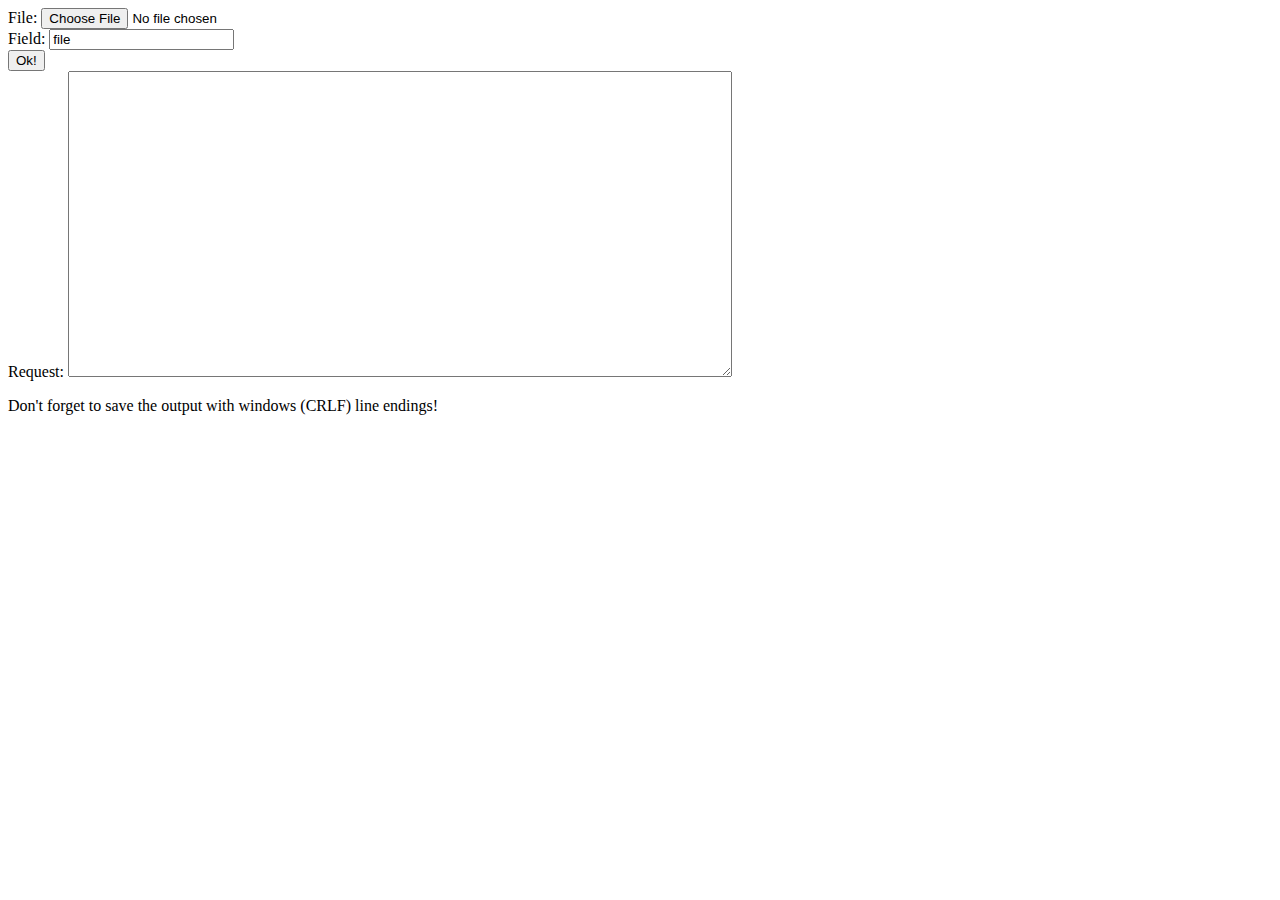
<file: node_modules/node-neo4j/node_modules/superagent/node_modules/formidable/test/tools/base64.html>
<html>
<head>
	<title>Convert a file to a base64 request</title>

<script type="text/javascript">

function form_submit(e){
	console.log(e)

	var resultOutput = document.getElementById('resultOutput');
	var fileInput = document.getElementById('fileInput');
	var fieldInput = document.getElementById('fieldInput');

	makeRequestBase64(fileInput.files[0], fieldInput.value, function(err, result){
		resultOutput.value = result;
	});

	return false;
}

function makeRequestBase64(file, fieldName, cb){
	var boundary = '\\/\\/\\/\\/\\/\\/\\/\\/\\/\\/\\/\\/\\/\\/\\/\\/\\/\\/\\/\\/\\/\\/\\/\\/\\/\\/\\/\\/\\/';
	var crlf = "\r\n";

	var reader = new FileReader();
	reader.onload = function(e){
		var body = '';

		body += '--' + boundary + crlf;
		body += 'Content-Disposition: form-data; name="' + fieldName + '"; filename="' + escape(file.name)+ '"' + crlf;
		body += 'Content-Type: ' + file.type + '' + crlf;
		body += 'Content-Transfer-Encoding: base64' + crlf
		body += crlf;
		body += e.target.result.substring(e.target.result.indexOf(',') + 1) + crlf;

		body += '--' + boundary + '--';

		var head = '';
		head += 'POST /upload HTTP/1.1' + crlf;
		head += 'Host: localhost:8080' + crlf;
		head += 'Content-Type: multipart/form-data; boundary=' + boundary + '' + crlf;
		head += 'Content-Length: ' + body.length + '' + crlf;

		cb(null, head + crlf + body);
	};

	reader.readAsDataURL(file);
}

</script>

</head>

<body>

<form action="" onsubmit="return form_submit();">
	<label>File: <input id="fileInput" type="file" /></label><br />
	<label>Field: <input id="fieldInput" type="text" value="file" /></label><br />
	<button type="submit">Ok!</button><br />
	<label>Request: <textarea id="resultOutput" readonly="readonly" rows="20" cols="80"></textarea></label><br />
</form>
<p>
Don't forget to save the output with windows (CRLF) line endings!
</p>

</body>
</html>
</file>
